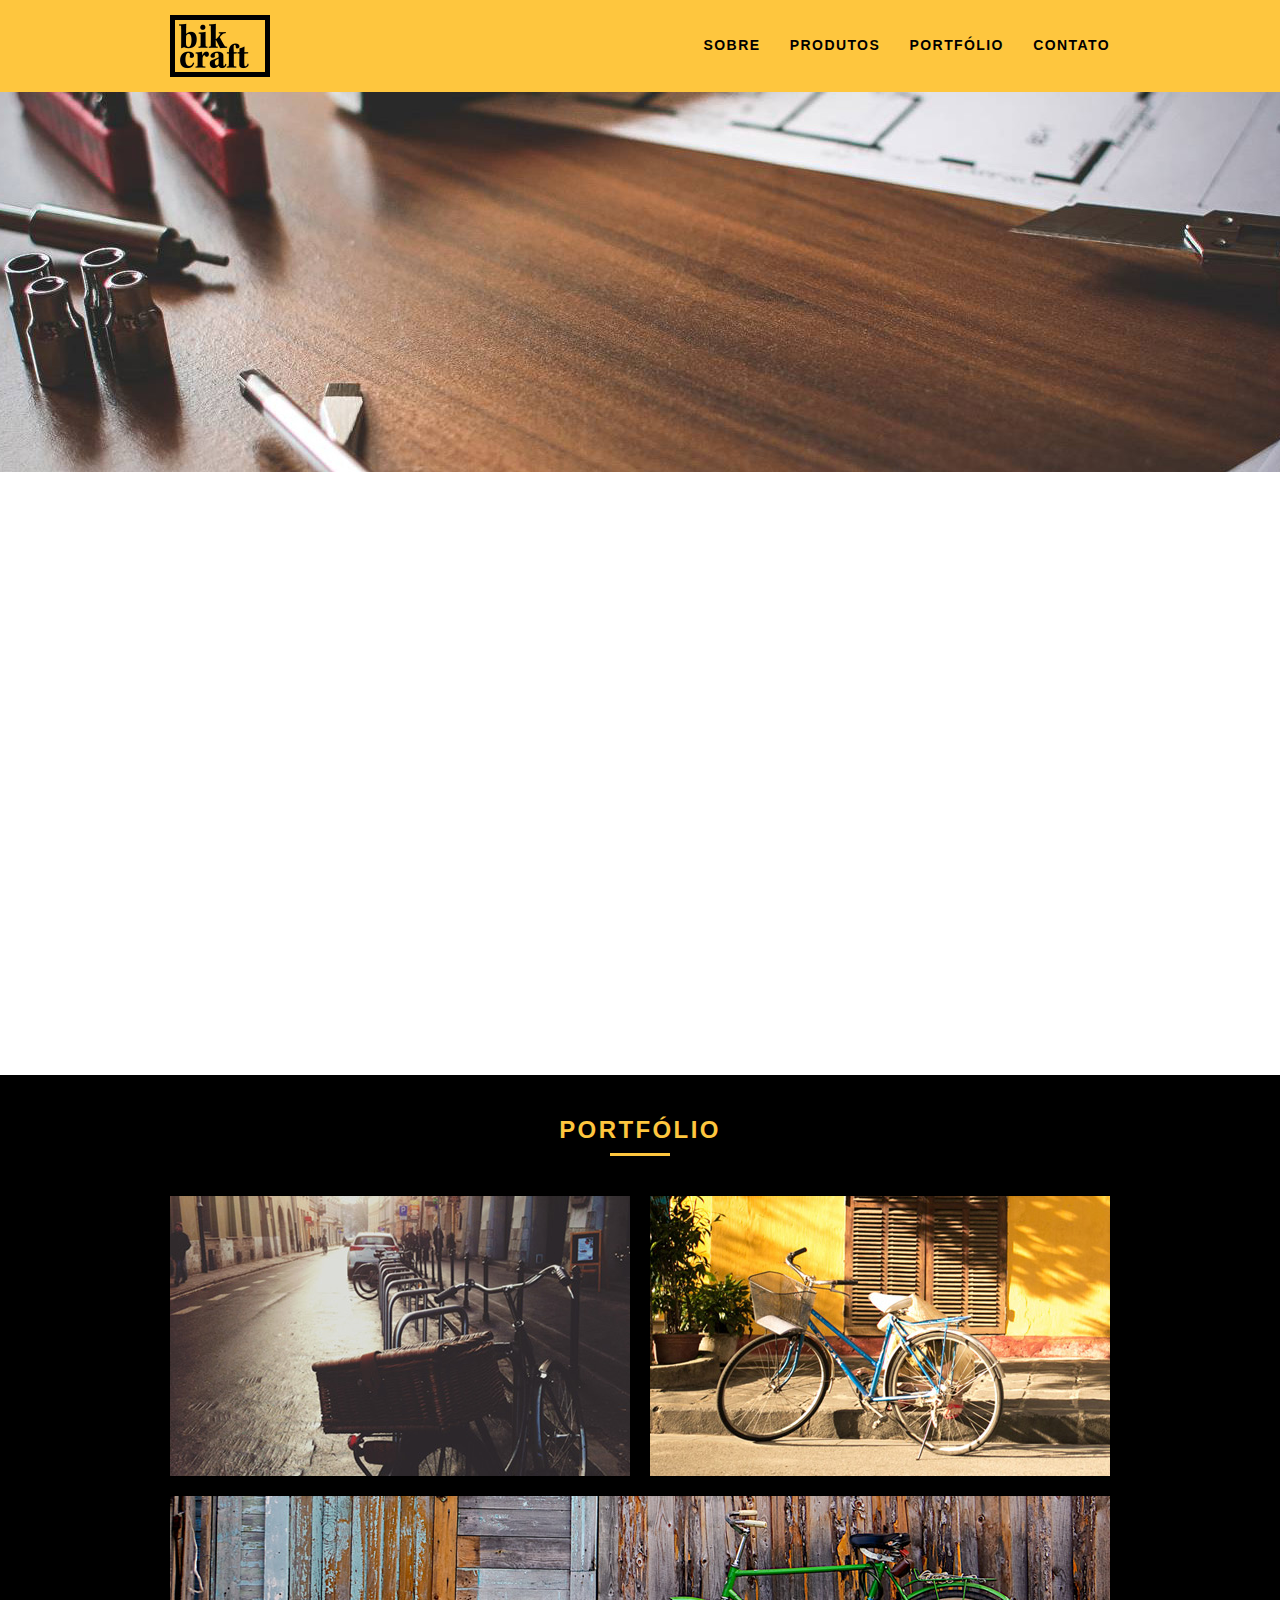
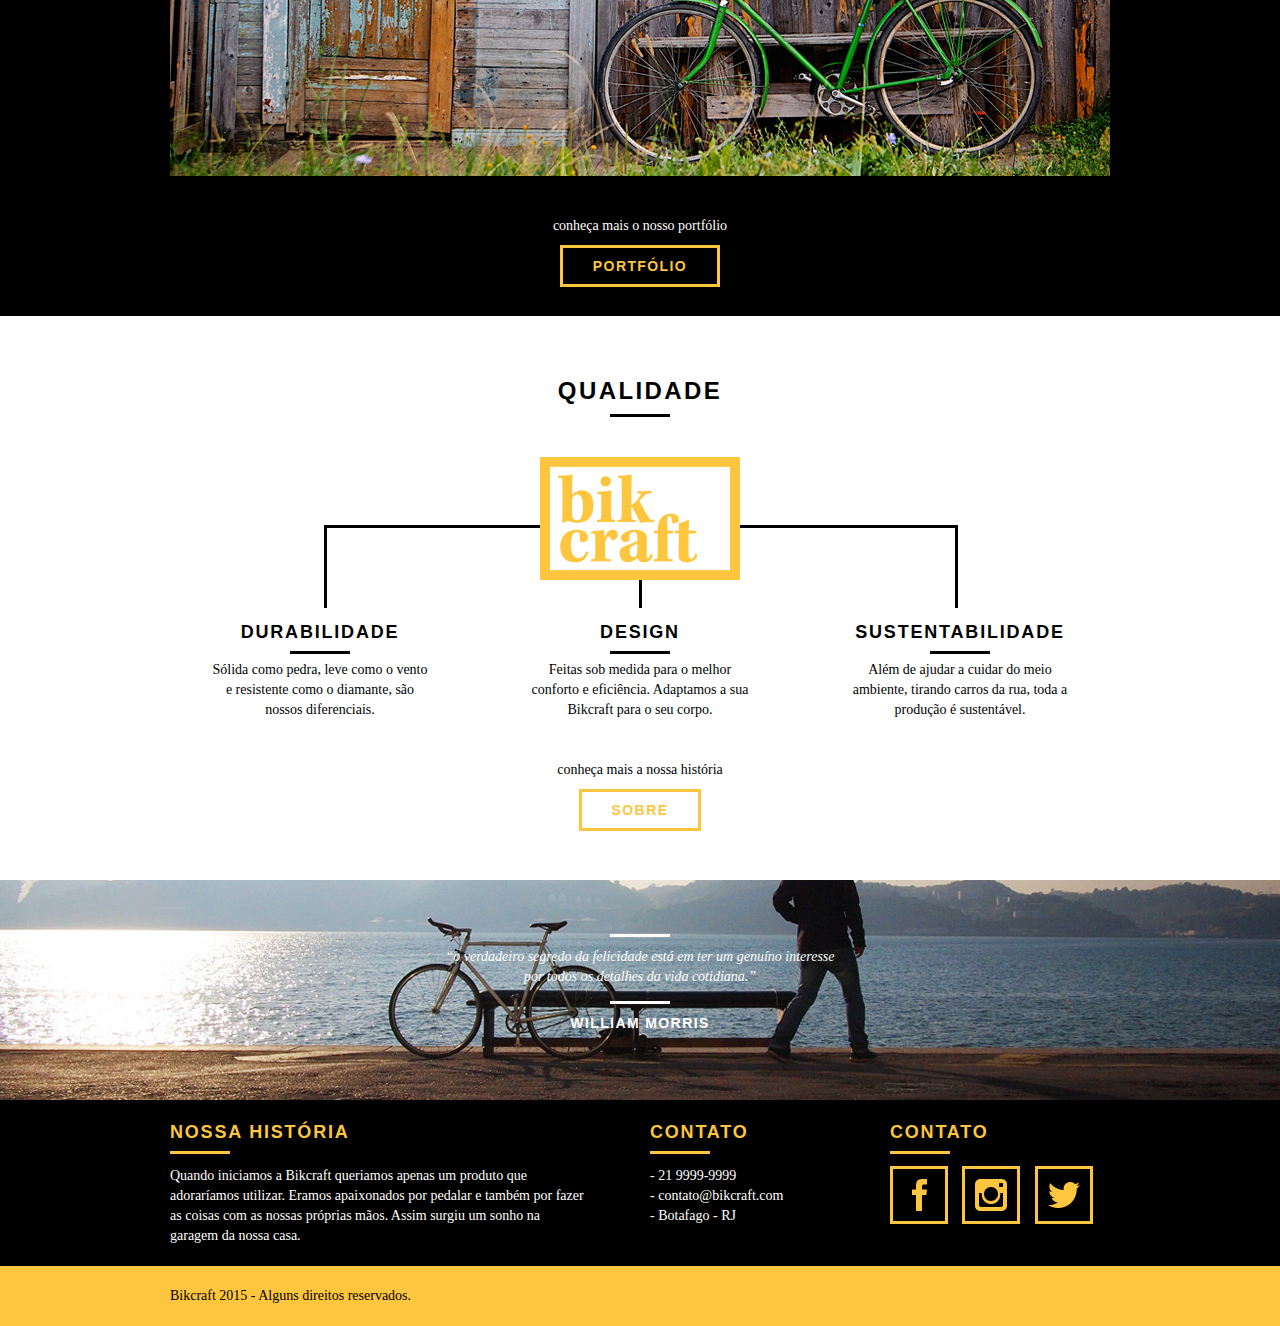
<file: web/index.html>
<!DOCTYPE html>
<html lang="pt-br">
	<head>
		<meta charset="utf-8">
		<title>Bikcraft - Bicicletas Personalizadas</title>
		<meta name="description" content="Compre a sua Bicicleta personalizada na Bikcraft. Possuímos modelos Passeio, Retrô e Esporte.">
		<meta name="viewport" content="width=device-width, initial-scale=1">
		<link rel="shortcut icon" href="img/favicon.png">


		<meta property="og:type" content="website">
		<meta property="og:title" content="Bikcraft - Bicicletas Personalizadas">
		<meta property="og:description" content="Compre a sua Bicicleta personalizada na Bikcraft. Possuímos modelos Passeio, Retrô e Esporte.">
		<meta property="og:url" content="http://bikcraft.com/">
		<meta property="og:image" content="http://bikcraft.com/img/og-image.png">


		<link rel="stylesheet" href="css/style.css">
		<script src="js/libs/modernizr.custom.45655.js"></script>
	</head>
	<body>

		<header class="header">
			<div class="container">
				<a href="index.html" class="grid-4">
					<img src="img/bikcraft.png" alt="Bikcraft">
				</a>
				<nav class="grid-12 header_menu">
					<ul>
						<li><a href="sobre.html">Sobre</a></li>
						<li><a href="produtos.html">Produtos</a></li>
						<li><a href="portfolio.html">Portfólio</a></li>
						<li><a href="contato.html">Contato</a></li>
					</ul>
				</nav>
			</div>
		</header>

		<section class="introducao">
			<div class="container">
				<h1>Bicicletas Feitas a Mão</h1>
				<blockquote class="quote-externo">
					<p>“não tenha nada em sua casa que você não considere útil ou acredita ser bonito”</p>
					<cite>WILLIAM MORRIS</cite>
				</blockquote>
				<a href="produtos.html" class="btn">Orçamento</a>
			</div>
		</section>
		
		<section class="produtos container animar">
			<h2 class="subtitulo">Produtos</h2>
			<ul class="produtos_lista">

				<li class="grid-1-3">
					<div class="produtos_icone">
						<img src="img/produtos/passeio.png" alt="Bikcraft Passeio">
					</div>
					<h3>Passeio</h3>
					<p>Muito melhor do que passear pela orla a vidros fechados.</p>
				</li>

				<li class="grid-1-3">
					<div class="produtos_icone">
						<img src="img/produtos/esporte.png" alt="Bikcraft Esporte">
					</div>
					<h3>Esporte</h3>
					<p>Mais rápida do que Forrest Gump, ninguém vai pegar você.</p>
				</li>

				<li class="grid-1-3">
					<div class="produtos_icone">
						<img src="img/produtos/retro.png" alt="Bikcraft Retrô">
					</div>
					<h3>Retrô</h3>
					<p>O passado volta para lembrarmos o que devemos fazer no futuro.</p>
				</li>

			</ul>

			<div class="call">
				<p>clique aqui e veja os detalhes dos produtos</p>
				<a href="produtos.html" class="btn btn-preto">Produtos</a>
			</div>

		</section>
		<!-- Fecha Produtos -->

		<section class="portfolio">
			<div class="container">
				<h2 class="subtitulo">Portfólio</h2>
				<div class="portfolio_lista">
					<div class="grid-8"><img src="img/portfolio/retro.jpg" alt="Bicicleta Retrô"></div>
					<div class="grid-8"><img src="img/portfolio/passeio.jpg" alt="Bicicleta Passeio"></div>
					<div class="grid-16"><img src="img/portfolio/esporte.jpg" alt="Bicicleta Esporte"></div>
				</div>
				<div class="call">
					<p>conheça mais o nosso portfólio</p>
					<a href="portfolio.html" class="btn">Portfólio</a>
				</div>
			</div>
		</section>

		<section class="qualidade container">
			<h2 class="subtitulo">Qualidade</h2>
			<img src="img/bikcraft-qualidade.png" alt="Bikcraft">
			<ul class="qualidade_lista">
				<li class="grid-1-3">
					<h3>Durabilidade</h3>
					<p>Sólida como pedra, leve como o vento e resistente como o diamante, são nossos diferenciais.</p>
				</li>
				<li class="grid-1-3">
					<h3>Design</h3>
					<p>Feitas sob medida para o melhor conforto e eficiência. Adaptamos a sua Bikcraft para o seu corpo.</p>
				</li>
				<li class="grid-1-3">
					<h3>Sustentabilidade</h3>
					<p>Além de ajudar a cuidar do meio ambiente, tirando carros da rua, toda a produção é sustentável.</p>
				</li>
			</ul>
			<div class="call">
				<p>conheça mais a nossa história</p>
				<a href="sobre.html" class="btn btn-preto">Sobre</a>
			</div>
		</section>

		<div class="quebra">
			<blockquote class="quote-externo container">
				<p>“o verdadeiro segredo da felicidade está em ter um genuíno interesse por todos os detalhes da vida cotidiana.”</p>
				<cite>WILLIAM MORRIS</cite>
			</blockquote>
		</div>

		<footer>
			<div class="footer">
				<div class="container">

					<div class="grid-8 footer_historia">
						<h3>Nossa História</h3>
						<p>Quando iniciamos a Bikcraft queriamos apenas um produto que adoraríamos utilizar. Eramos apaixonados por pedalar e também por fazer as coisas com as nossas próprias mãos. Assim surgiu um sonho na garagem da nossa casa.</p>
					</div>

					<div class="grid-4 footer_contato">
						<h3>Contato</h3>
						<ul>
							<li>- 21 9999-9999</li>
							<li>- contato@bikcraft.com</li>
							<li>- Botafago - RJ</li>
						</ul>
					</div>

					<div class="grid-4 footer_redes">
						<h3>Contato</h3>
						<ul>
							<li><a href="http://facebook.com" target="_blank"><img src="img/redes-sociais/facebook.png" alt="Rede social Facebook"></a></li>
							<li><a href="http://instagram.com" target="_blank" ><img src="img/redes-sociais/instagram.png" alt="rede social Instagram"></a></li>
							<li><a href="http://twitter.com" target="_blank"><img src="img/redes-sociais/twitter.png" alt="rede social twitter"></a></li>
						</ul>
					</div>

				</div>
			</div>

			<div class="copy">
				<div class="container">
					<p class="grid-16">Bikcraft 2015 - Alguns direitos reservados.</p>
				</div>
			</div>
		</footer>

	<!-- JavaScript -->
	<script src="js/libs/jquery-1.11.2.min.js"></script>
	<script src="js/plugins.js"></script>
	<script src="js/main.js"></script>
	<!-- JavaScript -->

	</body>
</html>
</file>
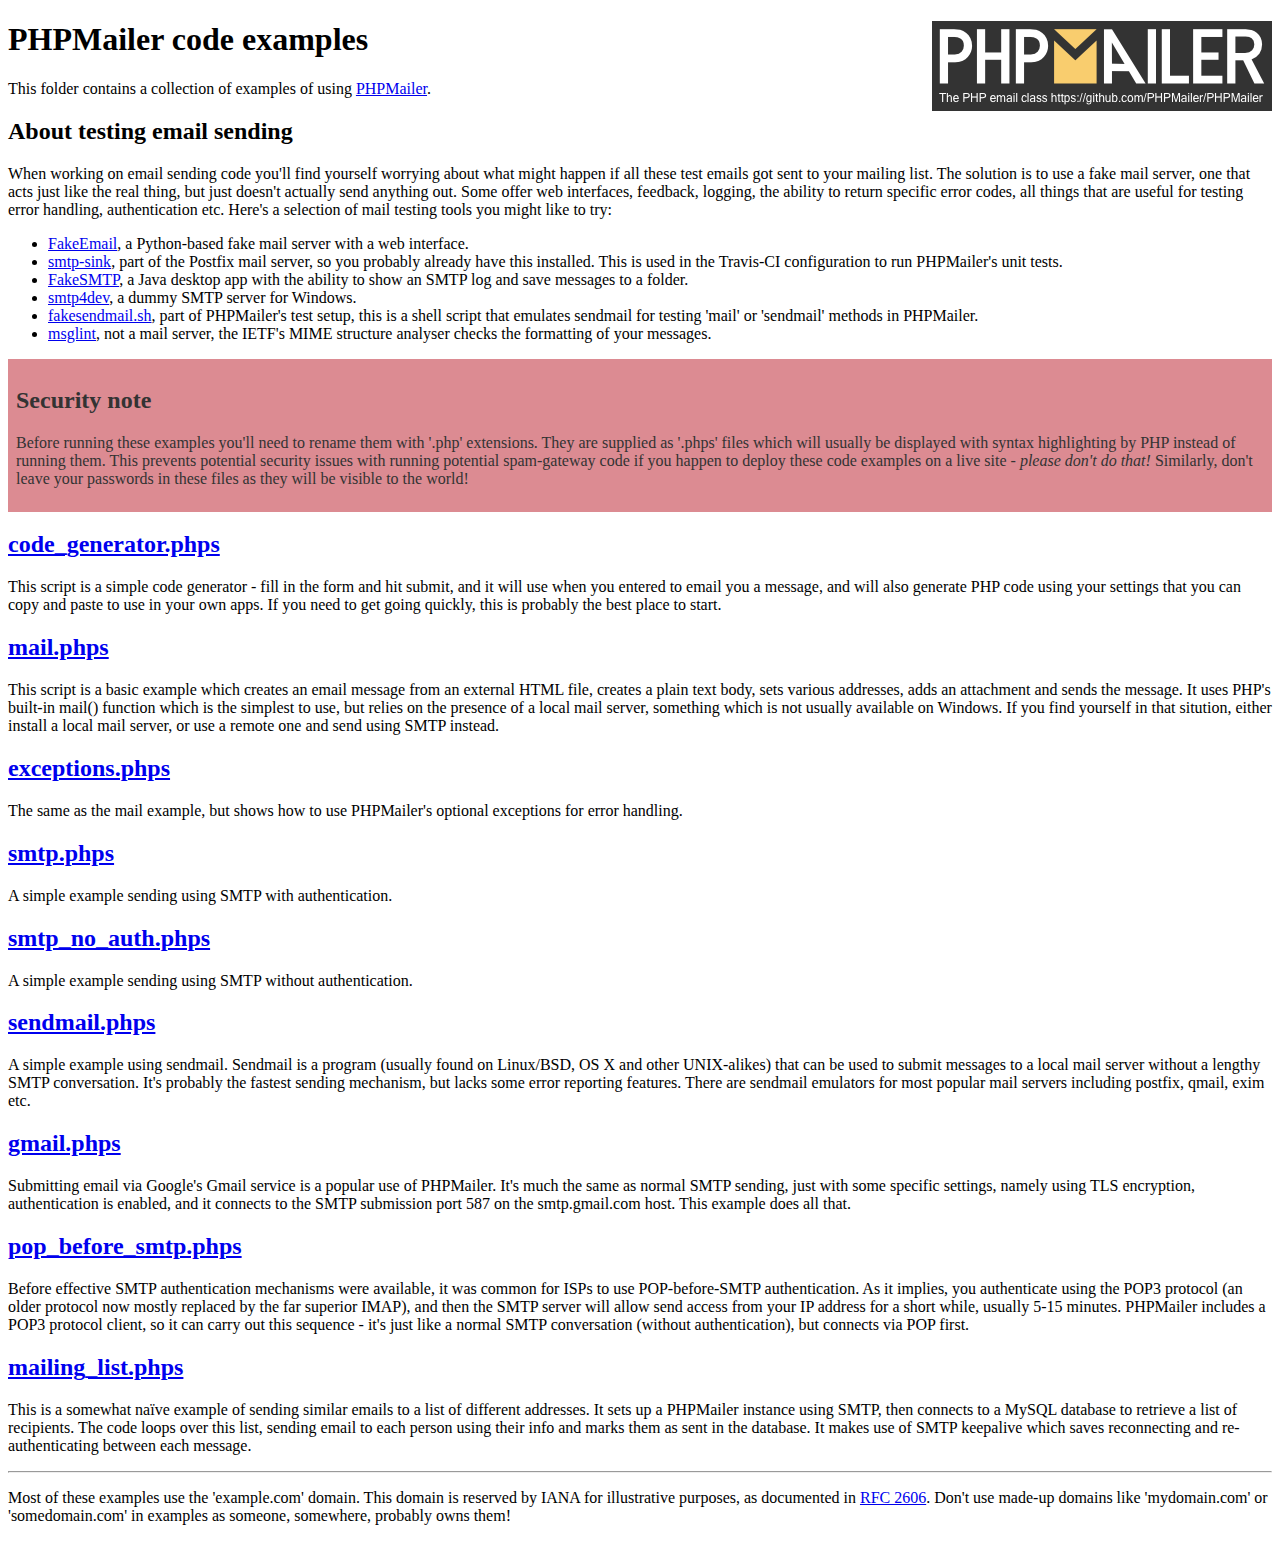
<file: web/PHPMailer/examples/index.html>
<!DOCTYPE html>
<html>
<head>
	<meta charset="UTF-8">
	<title>PHPMailer Examples</title>
</head>
<body>
<h1>PHPMailer code examples<a href="https://github.com/PHPMailer/PHPMailer"><img src="images/phpmailer.png" style="float:right; border:0;" alt="PHPMailer logo"></a></h1>
<p>This folder contains a collection of examples of using <a href="https://github.com/PHPMailer/PHPMailer">PHPMailer</a>.</p>
<h2>About testing email sending</h2>
<p>When working on email sending code you'll find yourself worrying about what might happen if all these test emails got sent to your mailing list. The solution is to use a fake mail server, one that acts just like the real thing, but just doesn't actually send anything out. Some offer web interfaces, feedback, logging, the ability to return specific error codes, all things that are useful for testing error handling, authentication etc. Here's a selection of mail testing tools you might like to try:</p>
<ul>
  <li><a href="https://github.com/isotoma/FakeEmail">FakeEmail</a>, a Python-based fake mail server with a web interface.</li>
  <li><a href="http://www.postfix.org/smtp-sink.1.html">smtp-sink</a>, part of the Postfix mail server, so you probably already have this installed. This is used in the Travis-CI configuration to run PHPMailer's unit tests.</li>
  <li><a href="https://github.com/Nilhcem/FakeSMTP">FakeSMTP</a>, a Java desktop app with the ability to show an SMTP log and save messages to a folder.</li>
  <li><a href="http://smtp4dev.codeplex.com">smtp4dev</a>, a dummy SMTP server for Windows.</li>
  <li><a href="https://github.com/PHPMailer/PHPMailer/blob/master/test/fakesendmail.sh">fakesendmail.sh</a>, part of PHPMailer's test setup, this is a shell script that emulates sendmail for testing 'mail' or 'sendmail' methods in PHPMailer.</li>
  <li><a href="http://tools.ietf.org/tools/msglint/">msglint</a>, not a mail server, the IETF's MIME structure analyser checks the formatting of your messages.</li>
</ul>
<div style="padding: 8px; color: #333333; background-color: #dc8b92">
<h2>Security note</h2>
<p>Before running these examples you'll need to rename them with '.php' extensions. They are supplied as '.phps' files which will usually be displayed with syntax highlighting by PHP instead of running them. This prevents potential security issues with running potential spam-gateway code if you happen to deploy these code examples on a live site - <em>please don't do that!</em> Similarly, don't leave your passwords in these files as they will be visible to the world!</p>
</div>
<h2><a href="code_generator.phps">code_generator.phps</a></h2>
<p>This script is a simple code generator - fill in the form and hit submit, and it will use when you entered to email you a message, and will also generate PHP code using your settings that you can copy and paste to use in your own apps. If you need to get going quickly, this is probably the best place to start.</p>
<h2><a href="mail.phps">mail.phps</a></h2>
<p>This script is a basic example which creates an email message from an external HTML file, creates a plain text body, sets various addresses, adds an attachment and sends the message. It uses PHP's built-in mail() function which is the simplest to use, but relies on the presence of a local mail server, something which is not usually available on Windows. If you find yourself in that sitution, either install a local mail server, or use a remote one and send using SMTP instead.</p>
<h2><a href="exceptions.phps">exceptions.phps</a></h2>
<p>The same as the mail example, but shows how to use PHPMailer's optional exceptions for error handling.</p>
<h2><a href="smtp.phps">smtp.phps</a></h2>
<p>A simple example sending using SMTP with authentication.</p>
<h2><a href="smtp_no_auth.phps">smtp_no_auth.phps</a></h2>
<p>A simple example sending using SMTP without authentication.</p>
<h2><a href="sendmail.phps">sendmail.phps</a></h2>
<p>A simple example using sendmail. Sendmail is a program (usually found on Linux/BSD, OS X and other UNIX-alikes) that can be used to submit messages to a local mail server without a lengthy SMTP conversation. It's probably the fastest sending mechanism, but lacks some error reporting features. There are sendmail emulators for most popular mail servers including postfix, qmail, exim etc.</p>
<h2><a href="gmail.phps">gmail.phps</a></h2>
<p>Submitting email via Google's Gmail service is a popular use of PHPMailer. It's much the same as normal SMTP sending, just with some specific settings, namely using TLS encryption, authentication is enabled, and it connects to the SMTP submission port 587 on the smtp.gmail.com host. This example does all that.</p>
<h2><a href="pop_before_smtp.phps">pop_before_smtp.phps</a></h2>
<p>Before effective SMTP authentication mechanisms were available, it was common for ISPs to use POP-before-SMTP authentication. As it implies, you authenticate using the POP3 protocol (an older protocol now mostly replaced by the far superior IMAP), and then the SMTP server will allow send access from your IP address for a short while, usually 5-15 minutes. PHPMailer includes a POP3 protocol client, so it can carry out this sequence - it's just like a normal SMTP conversation (without authentication), but connects via POP first.</p>
<h2><a href="mailing_list.phps">mailing_list.phps</a></h2>
<p>This is a somewhat naïve example of sending similar emails to a list of different addresses. It sets up a PHPMailer instance using SMTP, then connects to a MySQL database to retrieve a list of recipients. The code loops over this list, sending email to each person using their info and marks them as sent in the database. It makes use of SMTP keepalive which saves reconnecting and re-authenticating between each message.</p>
<hr>
<p>Most of these examples use the 'example.com' domain. This domain is reserved by IANA for illustrative purposes, as documented in <a href="http://tools.ietf.org/html/rfc2606">RFC 2606</a>. Don't use made-up domains like 'mydomain.com' or 'somedomain.com' in examples as someone, somewhere, probably owns them!</p>
</body>
</html>
</file>
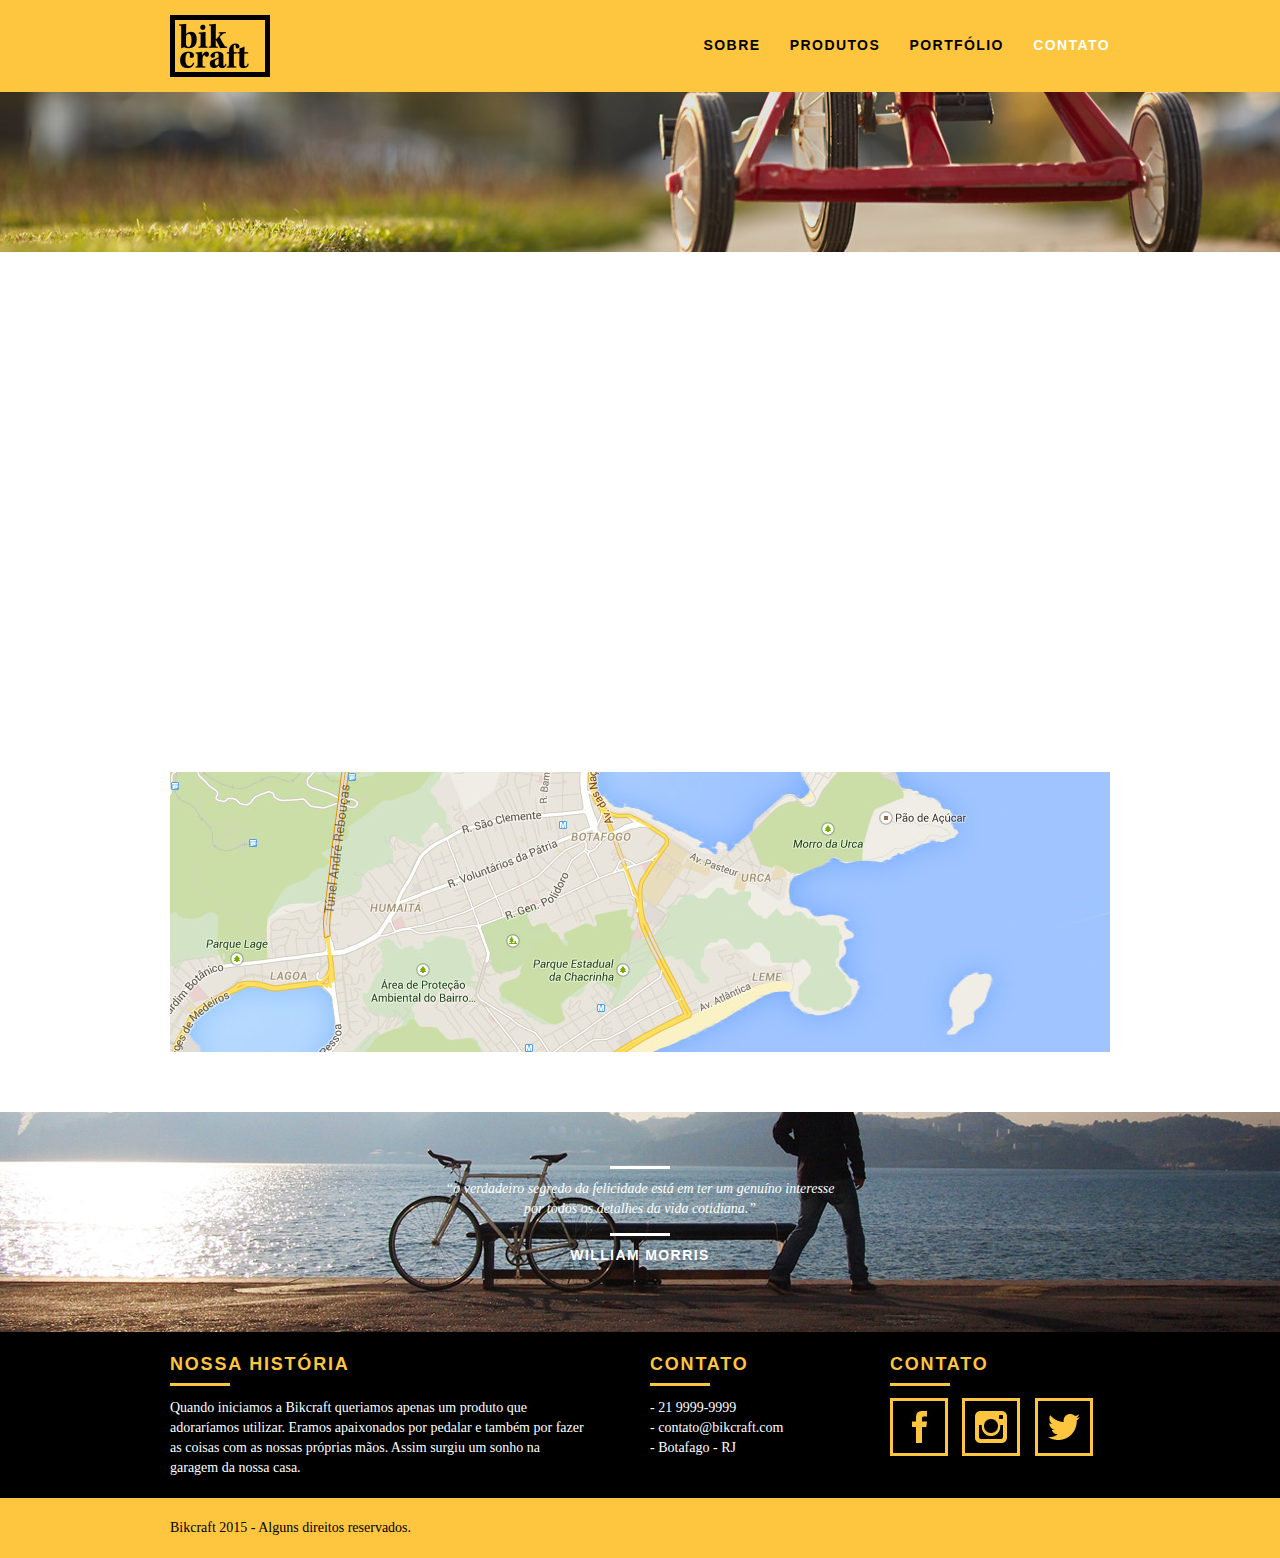
<file: web/contato.html>
<!DOCTYPE html>
<html lang="pt-br">
	<head>
		<meta charset="utf-8">
		<title>Bikcraft - Contato</title>
		<meta name="description" content="Compre a sua Bicicleta personalizada na Bikcraft. Possuímos modelos Passeio, Retrô e Esporte.">
		<meta name="viewport" content="width=device-width, initial-scale=1">
		<link rel="shortcut icon" href="favicon.ico">


		<meta property="og:type" content="website">
		<meta property="og:title" content="Bikcraft - Bicicletas Personalizadas">
		<meta property="og:description" content="Compre a sua Bicicleta personalizada na Bikcraft. Possuímos modelos Passeio, Retrô e Esporte.">
		<meta property="og:url" content="http://bikcraft.com/">
		<meta property="og:image" content="http://bikcraft.com/img/og-image.png">
		<link rel="stylesheet" href="css/style.css">
		<script src="js/libs/modernizr.custom.45655.js"></script>
	</head>
	<body>

		<header class="header">
			<div class="container">
				<a href="index.html" class="grid-4">
					<img src="img/bikcraft.png" alt="Bikcraft">
				</a>
				<nav class="grid-12 header_menu">
					<ul>
						<li><a href="sobre.html">Sobre</a></li>
						<li><a href="produtos.html">Produtos</a></li>
						<li><a href="portfolio.html">Portfólio</a></li>
						<li><a href="contato.html" class="menu_ativo">Contato</a></li>
					</ul>
				</nav>
			</div>
		</header>

		<section class="introducao-interna interna_contato">
			<div class="container">
				<h1>Contato</h1>
				<p>tire suas dúvidas com a gente</p>
			</div>
		</section>

		<section class="contato container animar-interno">
			<form action="enviar.php" method="post" name="form" class="formphp contato_form grid-8">
				<label for="nome">Nome</label>
				<input id="nome" name="nome" type="text">
				<label for="email">E-mail</label>
				<input id="email" name="email" type="text">
				<label for="telefone">Telefone</label>
				<input id="telefone" name="telefone" type="text">

				<label class="nao-aparece">Se você não é um robô, deixe em branco.</label>
				<input type="text" class="nao-aparece" name="leaveblank">
				<label class="nao-aparece">Se você não é um robô, não mude este campo.</label>
				<input type="text" class="nao-aparece" name="dontchange" value="http://" >

				<label for="mensagem">Mensagem</label>
				<textarea name="mensagem" id="mensagem"></textarea>

				<button id="enviar" name="enviar" type="submit" class="btn btn-preto">Enviar</button>
			</form>

			<div class="contato_dados grid-8">
				<h3>Dados</h3>
				<span>+55 21 9999-9999</span>
				<span>orcamento@bikcraft.com</span>
				<span>Rua Ali Perto - Botafogo</span>
				<span>Rio de Janeiro - RJ - Brasil</span>
				<h3>Redes Sociais</h3>
				<ul>
					<li><a href="http://facebook.com" target="_blank"><img src="img/redes-sociais/facebook.png" alt="Rede social Facebook"></a></li>
					<li><a href="http://instagram.com" target="_blank" ><img src="img/redes-sociais/instagram.png" alt="rede social Instagram"></a></li>
					<li><a href="http://twitter.com" target="_blank"><img src="img/redes-sociais/twitter.png" alt="rede social twitter"></a></li>
				</ul>
			</div>
		</section>

		<section class="container contato_mapa">
			<a href="http://google.com" target="_blank" class="grid-16"><img src="img/endereco-bikcraft.jpg" alt="Endereço da Bikcraft"></a>
		</section>

		<div class="quebra">
			<blockquote class="quote-externo container">
				<p>“o verdadeiro segredo da felicidade está em ter um genuíno interesse por todos os detalhes da vida cotidiana.”</p>
				<cite>WILLIAM MORRIS</cite>
			</blockquote>
		</div>

		<footer>
			<div class="footer">
				<div class="container">

					<div class="grid-8 footer_historia">
						<h3>Nossa História</h3>
						<p>Quando iniciamos a Bikcraft queriamos apenas um produto que adoraríamos utilizar. Eramos apaixonados por pedalar e também por fazer as coisas com as nossas próprias mãos. Assim surgiu um sonho na garagem da nossa casa.</p>
					</div>

					<div class="grid-4 footer_contato">
						<h3>Contato</h3>
						<ul>
							<li>- 21 9999-9999</li>
							<li>- contato@bikcraft.com</li>
							<li>- Botafago - RJ</li>
						</ul>
					</div>

					<div class="grid-4 footer_redes">
						<h3>Contato</h3>
						<ul>
							<li><a href="http://facebook.com" target="_blank"><img src="img/redes-sociais/facebook.png" alt="Rede social Facebook"></a></li>
							<li><a href="http://instagram.com" target="_blank" ><img src="img/redes-sociais/instagram.png" alt="rede social Instagram"></a></li>
							<li><a href="http://twitter.com" target="_blank"><img src="img/redes-sociais/twitter.png" alt="rede social twitter"></a></li>
						</ul>
					</div>

				</div>
			</div>

			<div class="copy">
				<div class="container">
					<p class="grid-16">Bikcraft 2015 - Alguns direitos reservados.</p>
				</div>
			</div>
		</footer>

	<!-- JavaScript -->
	<script src="js/libs/jquery-1.11.2.min.js"></script>
	<script src="js/plugins.js"></script>
	<script src="js/main.js"></script>
	<!-- JavaScript -->

	</body>
</html>
</file>
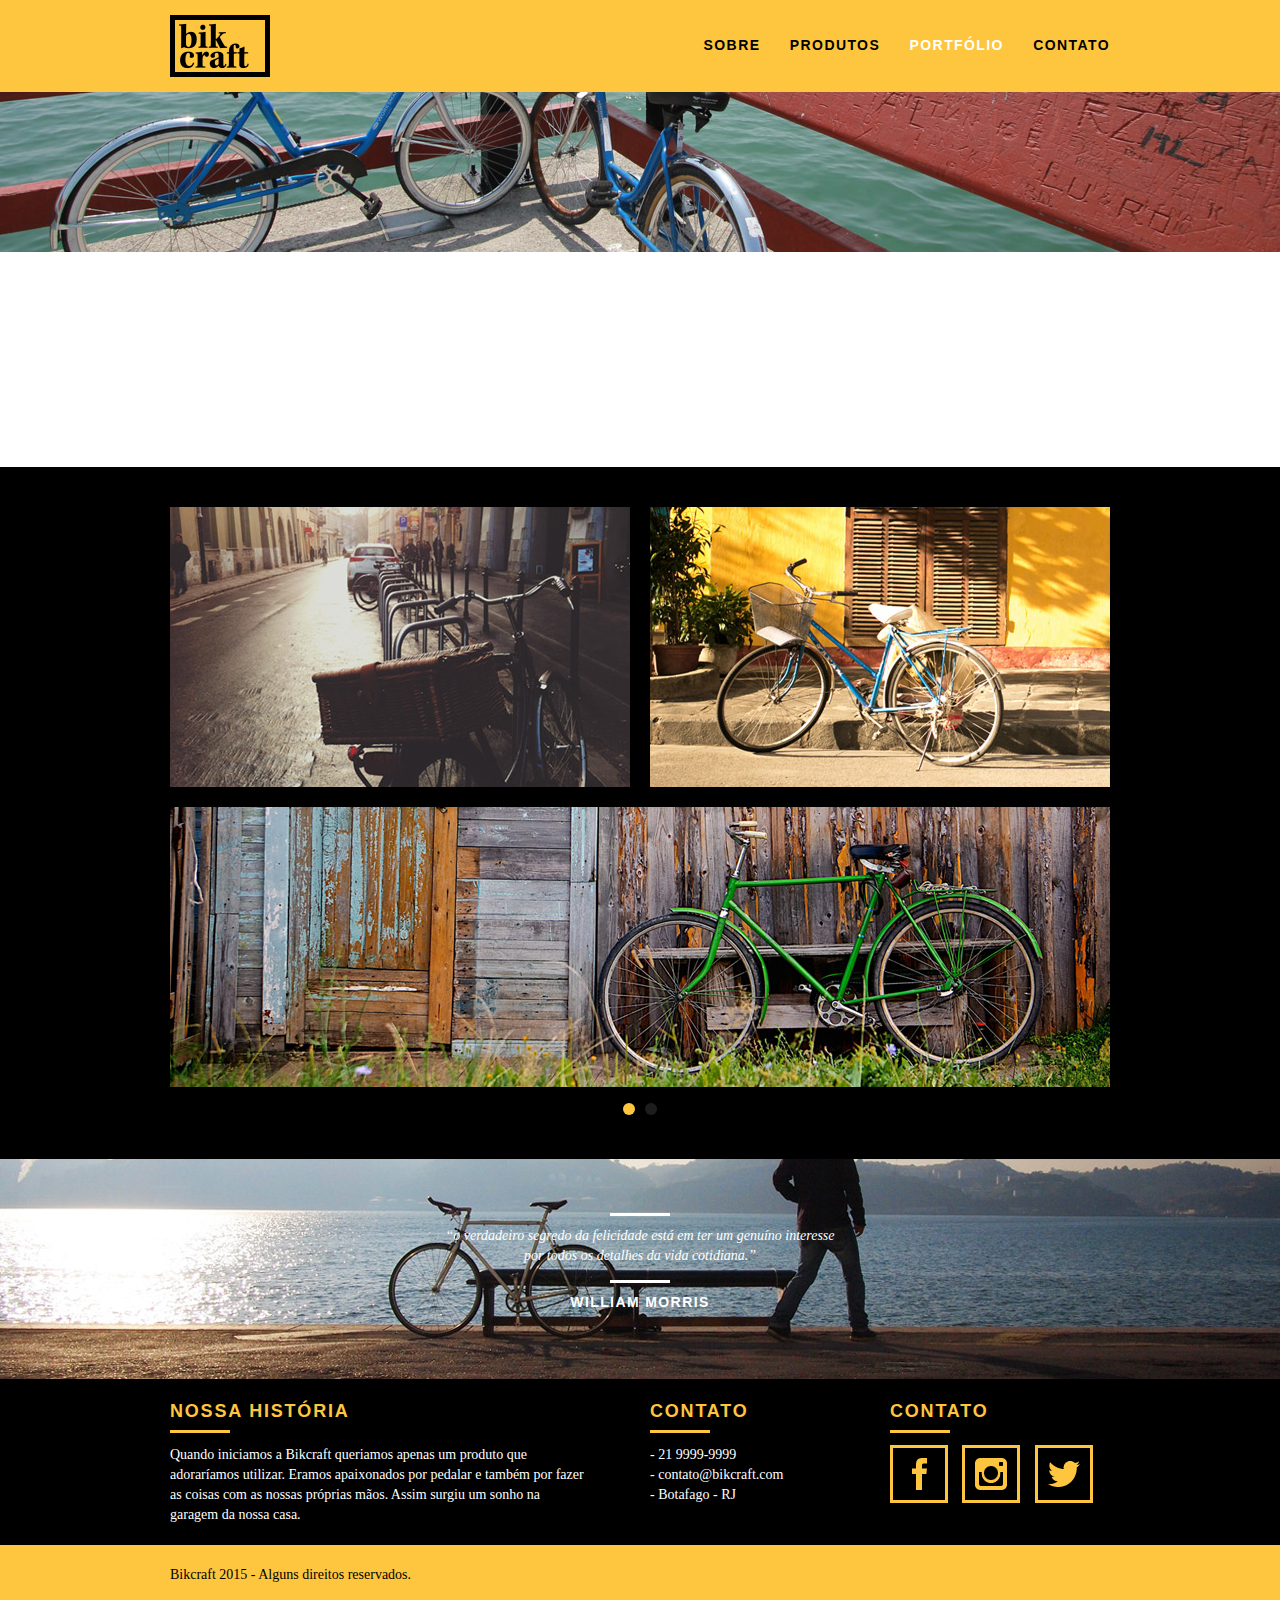
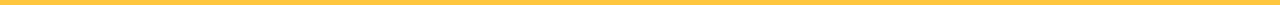
<file: web/portfolio.html>
<!DOCTYPE html>
<html lang="pt-br">
	<head>
		<meta charset="utf-8">
		<title>Bikcraft - Portfólio</title>
		<meta name="description" content="Compre a sua Bicicleta personalizada na Bikcraft. Possuímos modelos Passeio, Retrô e Esporte.">
		<meta name="viewport" content="width=device-width, initial-scale=1">
		<link rel="shortcut icon" href="favicon.ico">


		<meta property="og:type" content="website">
		<meta property="og:title" content="Bikcraft - Bicicletas Personalizadas">
		<meta property="og:description" content="Compre a sua Bicicleta personalizada na Bikcraft. Possuímos modelos Passeio, Retrô e Esporte.">
		<meta property="og:url" content="http://bikcraft.com/">
		<meta property="og:image" content="http://bikcraft.com/img/og-image.png">
		<link rel="stylesheet" href="css/style.css">
		<script src="js/libs/modernizr.custom.45655.js"></script>
	</head>
	<body>

		<header class="header">
			<div class="container">
				<a href="index.html" class="grid-4">
					<img src="img/bikcraft.png" alt="Bikcraft">
				</a>
				<nav class="grid-12 header_menu">
					<ul>
						<li><a href="sobre.html">Sobre</a></li>
						<li><a href="produtos.html">Produtos</a></li>
						<li><a href="portfolio.html" class="menu_ativo">Portfólio</a></li>
						<li><a href="contato.html">Contato</a></li>
					</ul>
				</nav>
			</div>
		</header>

		<section class="introducao-interna interna_portfolio">
			<div class="container">
				<h1>Portfólio</h1>
				<p>conheça os projetos que amamos mostrar</p>
			</div>
		</section>

		<section class="container animar-interno">
			<ul class="rslides">
				<li>
					<blockquote class="quote_clientes">
						<p>“Pedalar sempre foi a minha paixão, o que o pessoal da Bikcraft fez foi intensificar o meu amor por esta atividade. Recomendo à todos que amo.”</p>
						<cite>Barbara Moss</cite>
					</blockquote>
				</li>

				<li>
					<blockquote class="quote_clientes">
						<p>“Nada melhor do que dar um rolê com a minha Bikcraft na orla. Essa é a minha companheira mais fiel, nunca me traiu e está sempre a minha disposição.”</p>
						<cite>Jhony Rato</cite>
					</blockquote>
				</li>

				<li>
					<blockquote class="quote_clientes">
						<p>“Aqueles que ainda não possuem uma Bikcraft, não sabem o que estão perdendo. A precisão é absurda e a velocidade transcendental. Nunca vida nada igual.”</p>
						<cite>Bernardo</cite>
					</blockquote>
				</li>
			</ul>
		</section>

		<section class="portfolio">
			<div class="container">
				<ul class="portfolio_lista rslides_portfolio">

					<li>
						<div class="grid-8"><img src="img/portfolio/retro.jpg" alt="Bicicleta Retrô"></div>
						<div class="grid-8"><img src="img/portfolio/passeio.jpg" alt="Bicicleta Passeio"></div>
						<div class="grid-16"><img src="img/portfolio/esporte.jpg" alt="Bicicleta Esporte"></div>
					</li>

					<li>
						<div class="grid-8"><img src="img/portfolio/passeio.jpg" alt="Bicicleta Passeio"></div>
						<div class="grid-8"><img src="img/portfolio/retro.jpg" alt="Bicicleta Retrô"></div>
						<div class="grid-16"><img src="img/portfolio/esporte.jpg" alt="Bicicleta Esporte"></div>
					</li>

				</ul>
			</div>
		</section>

		<div class="quebra">
			<blockquote class="quote-externo container">
				<p>“o verdadeiro segredo da felicidade está em ter um genuíno interesse por todos os detalhes da vida cotidiana.”</p>
				<cite>WILLIAM MORRIS</cite>
			</blockquote>
		</div>

		<footer>
			<div class="footer">
				<div class="container">

					<div class="grid-8 footer_historia">
						<h3>Nossa História</h3>
						<p>Quando iniciamos a Bikcraft queriamos apenas um produto que adoraríamos utilizar. Eramos apaixonados por pedalar e também por fazer as coisas com as nossas próprias mãos. Assim surgiu um sonho na garagem da nossa casa.</p>
					</div>

					<div class="grid-4 footer_contato">
						<h3>Contato</h3>
						<ul>
							<li>- 21 9999-9999</li>
							<li>- contato@bikcraft.com</li>
							<li>- Botafago - RJ</li>
						</ul>
					</div>

					<div class="grid-4 footer_redes">
						<h3>Contato</h3>
						<ul>
							<li><a href="http://facebook.com" target="_blank"><img src="img/redes-sociais/facebook.png" alt="Rede social Facebook"></a></li>
							<li><a href="http://instagram.com" target="_blank" ><img src="img/redes-sociais/instagram.png" alt="rede social Instagram"></a></li>
							<li><a href="http://twitter.com" target="_blank"><img src="img/redes-sociais/twitter.png" alt="rede social twitter"></a></li>
						</ul>
					</div>

				</div>
			</div>

			<div class="copy">
				<div class="container">
					<p class="grid-16">Bikcraft 2015 - Alguns direitos reservados.</p>
				</div>
			</div>
		</footer>

	<!-- JavaScript -->
	<script src="js/libs/jquery-1.11.2.min.js"></script>
	<script src="js/plugins.js"></script>
	<script src="js/main.js"></script>
	<!-- JavaScript -->

	</body>
</html>
</file>
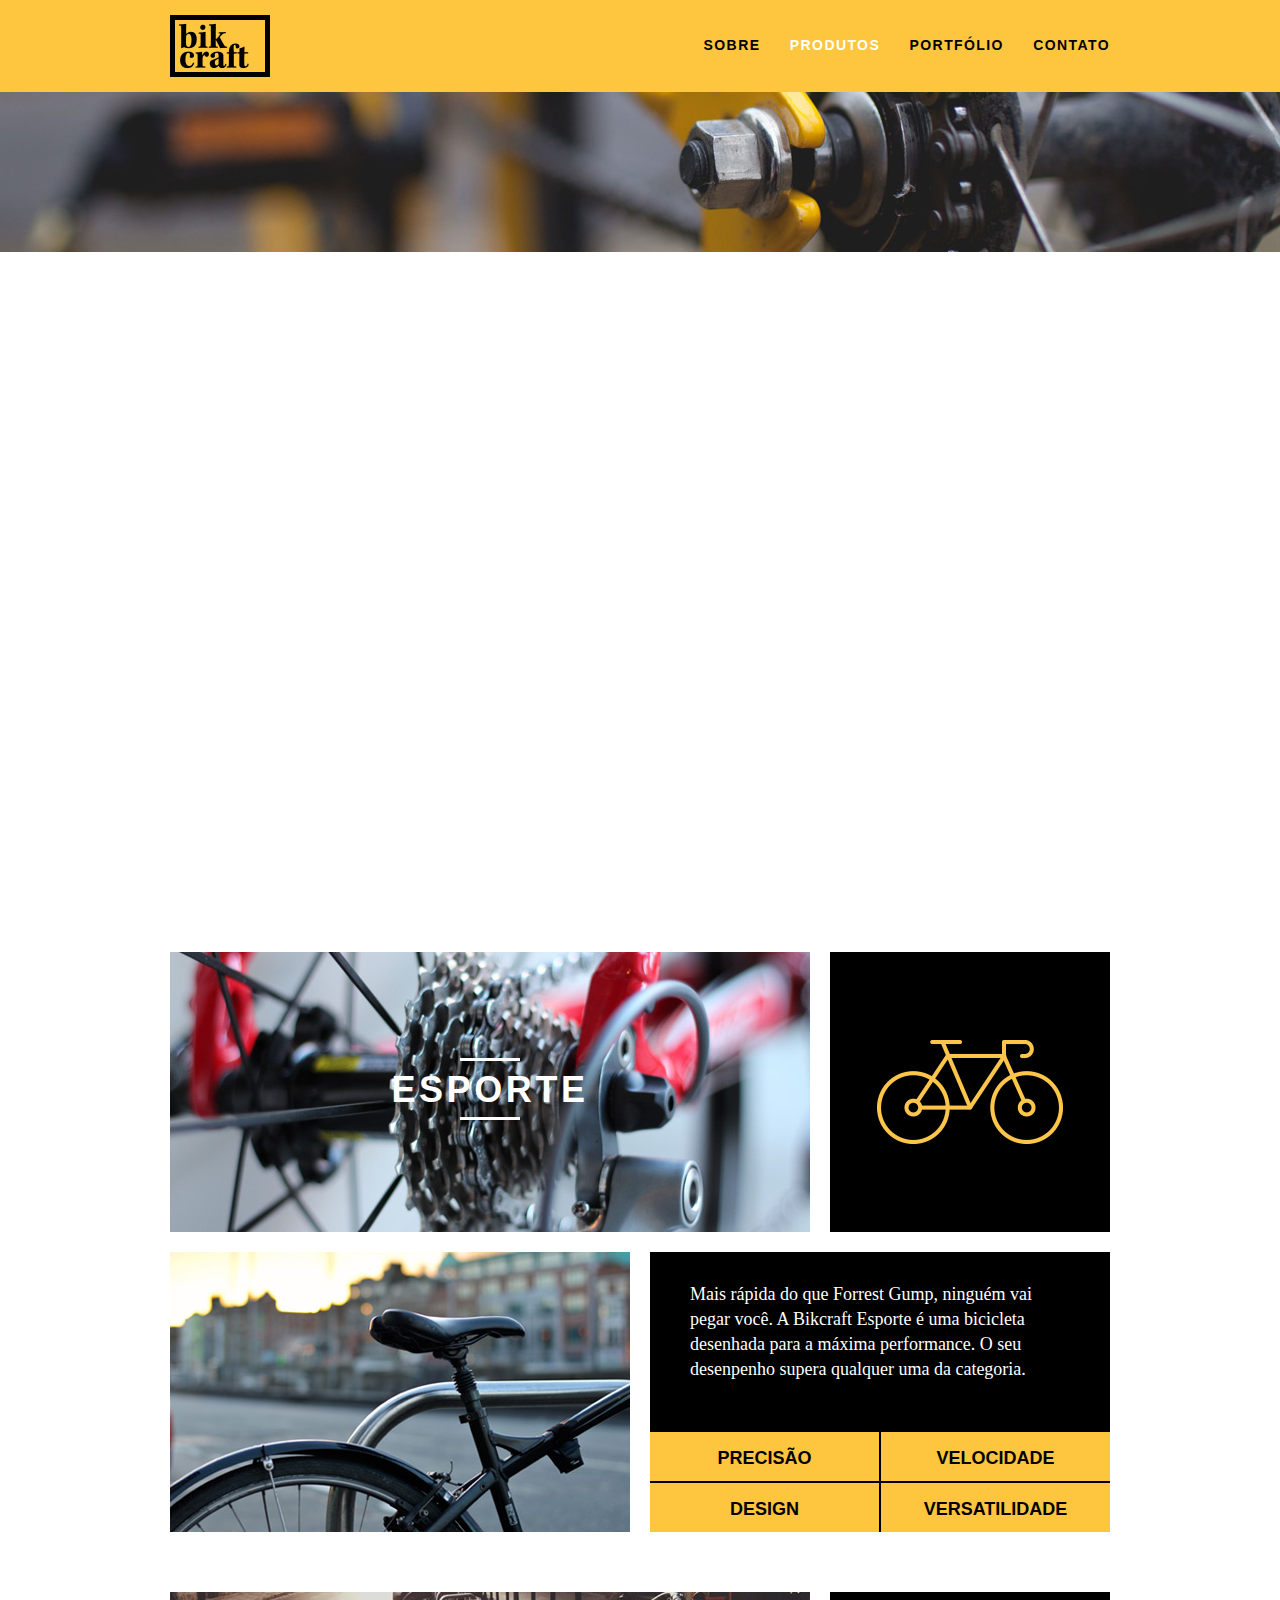
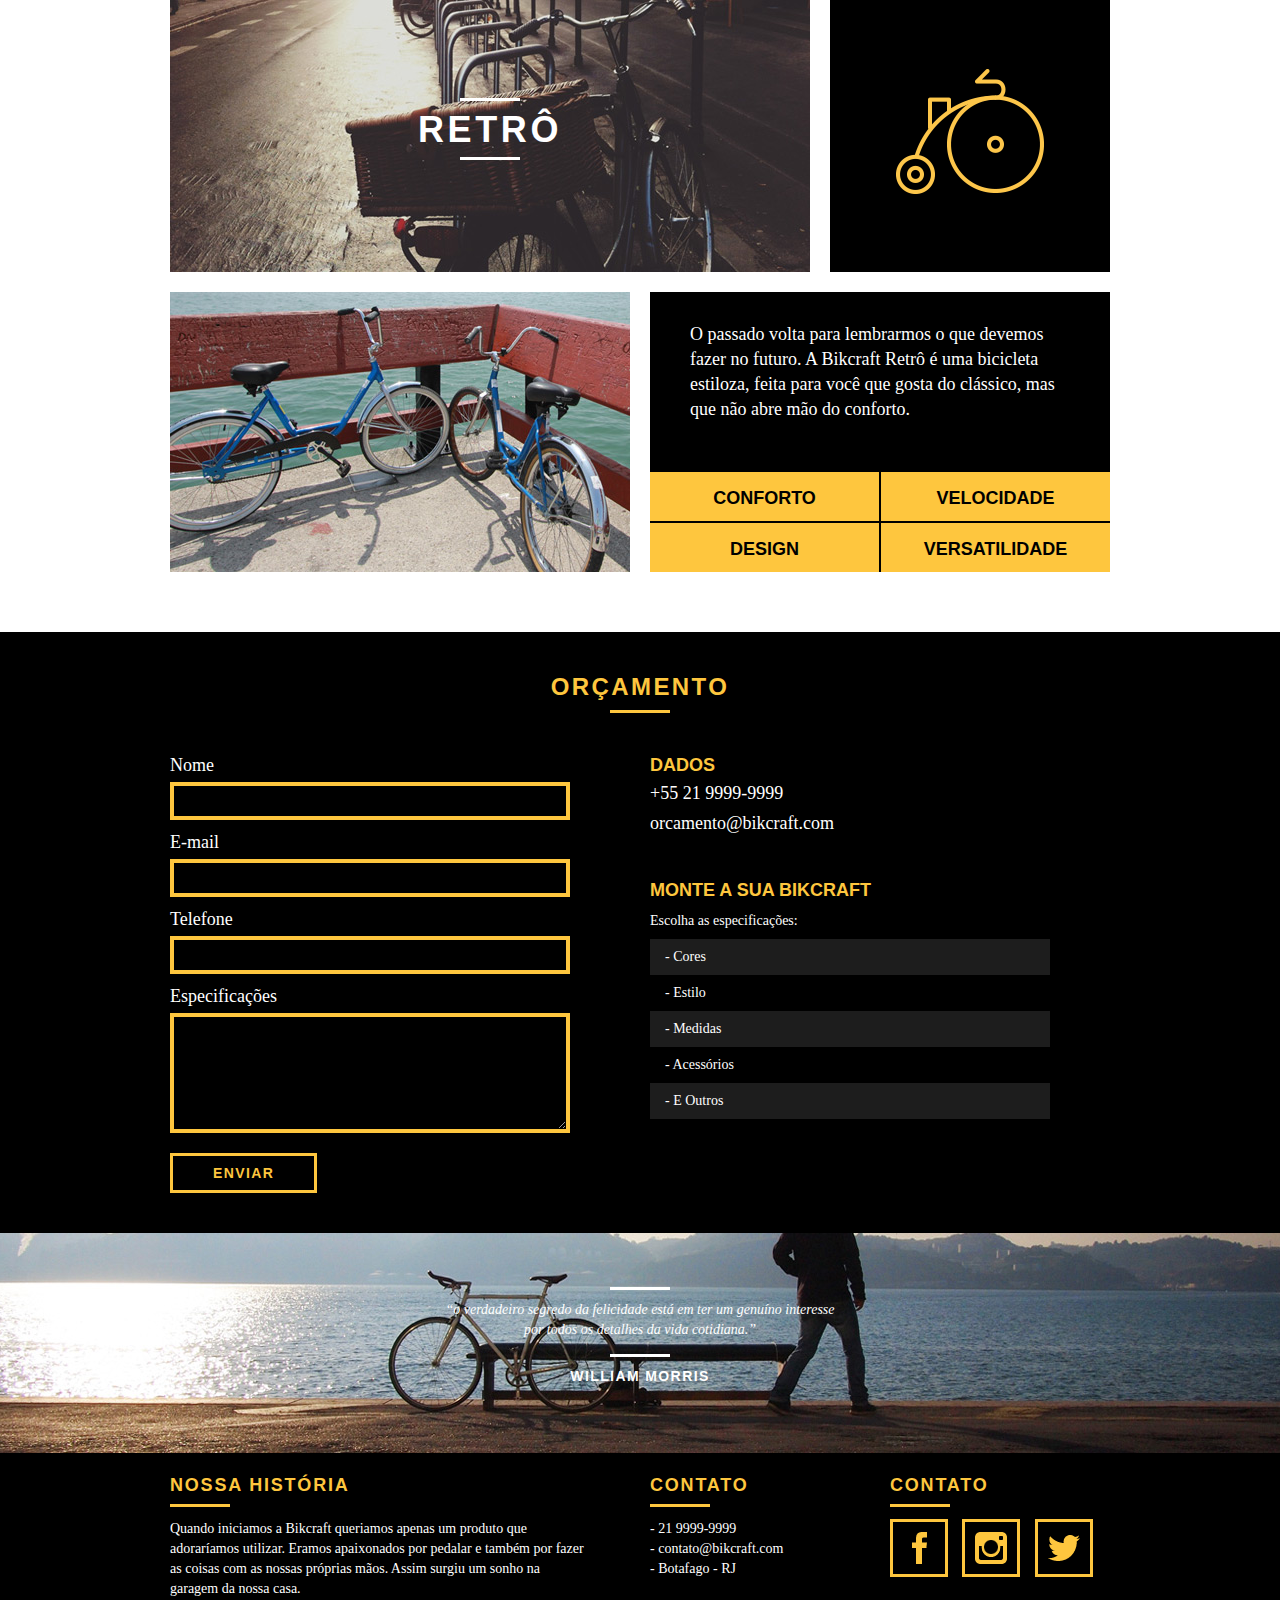
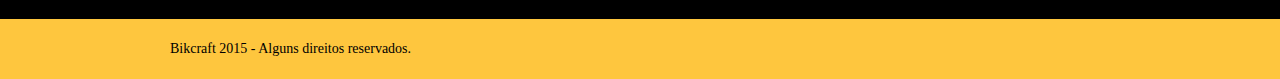
<file: web/produtos.html>
<!DOCTYPE html>
<html lang="pt-br">
	<head>
		<meta charset="utf-8">
		<title>Bikcraft - Produtos</title>
		<meta name="description" content="Compre a sua Bicicleta personalizada na Bikcraft. Possuímos modelos Passeio, Retrô e Esporte.">
		<meta name="viewport" content="width=device-width, initial-scale=1">
		<link rel="shortcut icon" href="favicon.ico">


		<meta property="og:type" content="website">
		<meta property="og:title" content="Bikcraft - Bicicletas Personalizadas">
		<meta property="og:description" content="Compre a sua Bicicleta personalizada na Bikcraft. Possuímos modelos Passeio, Retrô e Esporte.">
		<meta property="og:url" content="http://bikcraft.com/">
		<meta property="og:image" content="http://bikcraft.com/img/og-image.png">
		<link rel="stylesheet" href="css/style.css">
		<script src="js/libs/modernizr.custom.45655.js"></script>
	</head>
	<body>

		<header class="header">
			<div class="container">
				<a href="index.html" class="grid-4">
					<img src="img/bikcraft.png" alt="Bikcraft">
				</a>
				<nav class="grid-12 header_menu">
					<ul>
						<li><a href="sobre.html">Sobre</a></li>
						<li><a href="produtos.html" class="menu_ativo">Produtos</a></li>
						<li><a href="portfolio.html">Portfólio</a></li>
						<li><a href="contato.html">Contato</a></li>
					</ul>
				</nav>
			</div>
		</header>

		<section class="introducao-interna interna_produtos">
			<div class="container">
				<h1>Produtos</h1>
				<p>conheça todos os nossos produtos</p>
			</div>
		</section>

		<section class="container produto_item animar-interno">
			<div class="grid-11">
				<img src="img/produtos/bikcraft-passeio-1.jpg" alt="Bikcraft Passeio">
				<h2>Passeio</h2>
			</div>
			<div class="grid-5 produto_icone"><img src="img/produtos/passeio.png" alt="icone do passeio"></div>
			<div class="grid-8"><img src="img/produtos/bikcraft-passeio-2.jpg" alt="Bikcraft Passeio"></div>
			<div class="grid-8 produto_info">
				<p>Muito melhor do que passear pela orla a vidros fechados. A Bikcraft Passeio é uma bicicleta que une conforto e praticidade para o seu dia a dia. Você nunca mais vai querer saber de outra.</p>
				<ul>
					<li>Conforto</li>
					<li>Praticidade</li>
					<li>Design</li>
					<li>Versatilidade</li>
				</ul>
			</div>
		</section>

		<section class="container produto_item">
			<div class="grid-11">
				<img src="img/produtos/bikcraft-esporte-1.jpg" alt="Bikcraft Esporte">
				<h2>Esporte</h2>
			</div>
			<div class="grid-5 produto_icone"><img src="img/produtos/esporte.png" alt="icone esporte"></div>
			<div class="grid-8"><img src="img/produtos/bikcraft-esporte-2.jpg" alt="Bikcraft Esporte"></div>
			<div class="grid-8 produto_info">
				<p>Mais rápida do que Forrest Gump, ninguém vai pegar você. A Bikcraft Esporte é uma bicicleta desenhada para a máxima performance. O seu desenpenho supera qualquer uma da categoria.</p>
				<ul>
					<li>Precisão</li>
					<li>Velocidade</li>
					<li>Design</li>
					<li>Versatilidade</li>
				</ul>
			</div>
		</section>

		<section class="container produto_item">
			<div class="grid-11">
				<img src="img/produtos/bikcraft-retro-1.jpg" alt="Bikcraft Retrô">
				<h2>Retrô</h2>
			</div>
			<div class="grid-5 produto_icone"><img src="img/produtos/retro.png" alt="icone retro"></div>
			<div class="grid-8"><img src="img/produtos/bikcraft-retro-2.jpg" alt="Bikcraft Retrô"></div>
			<div class="grid-8 produto_info">
				<p>O passado volta para lembrarmos o que devemos fazer no futuro. A Bikcraft Retrô é uma bicicleta estiloza, feita para você que gosta do clássico, mas que não abre mão do conforto.</p>
				<ul>
					<li>Conforto</li>
					<li>Velocidade</li>
					<li>Design</li>
					<li>Versatilidade</li>
				</ul>
			</div>
		</section>

		<section class="orcamento">
			<div class="container">
				<h2 class="subtitulo">Orçamento</h2>
				<form action="enviar.php" method="post" name="form" class="formphp form grid-8">
					<label for="nome">Nome</label>
					<input id="nome" name="nome" type="text">
					<label for="email">E-mail</label>
					<input id="email" name="email" type="text">
					<label for="telefone">Telefone</label>
					<input id="telefone" name="telefone" type="text">

					<label class="nao-aparece">Se você não é um robô, deixe em branco.</label>
					<input type="text" class="nao-aparece" name="leaveblank">
					<label class="nao-aparece">Se você não é um robô, não mude este campo.</label>
					<input type="text" class="nao-aparece" name="dontchange" value="http://" >

					<label for="mensagem">Especificações</label>
					<textarea name="mensagem" id="mensagem"></textarea>

					<button id="enviar" name="enviar" type="submit" class="btn">Enviar</button>
				</form>
				<div class="orcamento_dados grid-8">
					<h3>Dados</h3>
					<span>+55 21 9999-9999</span>
					<span>orcamento@bikcraft.com</span>
					<h3>Monte a sua Bikcraft</h3>
					<p>Escolha as especificações:</p>
					<ul>
						<li>- Cores</li>
    				<li>- Estilo</li>
    				<li>- Medidas</li>
   					<li>- Acessórios</li>
    				<li>- E Outros</li>
					</ul>
				</div>
			</div>
		</section>

		<div class="quebra">
			<blockquote class="quote-externo container">
				<p>“o verdadeiro segredo da felicidade está em ter um genuíno interesse por todos os detalhes da vida cotidiana.”</p>
				<cite>WILLIAM MORRIS</cite>
			</blockquote>
		</div>

		<footer>
			<div class="footer">
				<div class="container">

					<div class="grid-8 footer_historia">
						<h3>Nossa História</h3>
						<p>Quando iniciamos a Bikcraft queriamos apenas um produto que adoraríamos utilizar. Eramos apaixonados por pedalar e também por fazer as coisas com as nossas próprias mãos. Assim surgiu um sonho na garagem da nossa casa.</p>
					</div>

					<div class="grid-4 footer_contato">
						<h3>Contato</h3>
						<ul>
							<li>- 21 9999-9999</li>
							<li>- contato@bikcraft.com</li>
							<li>- Botafago - RJ</li>
						</ul>
					</div>

					<div class="grid-4 footer_redes">
						<h3>Contato</h3>
						<ul>
							<li><a href="http://facebook.com" target="_blank"><img src="img/redes-sociais/facebook.png" alt="Rede social Facebook"></a></li>
							<li><a href="http://instagram.com" target="_blank" ><img src="img/redes-sociais/instagram.png" alt="rede social Instagram"></a></li>
							<li><a href="http://twitter.com" target="_blank"><img src="img/redes-sociais/twitter.png" alt="rede social twitter"></a></li>
						</ul>
					</div>

				</div>
			</div>

			<div class="copy">
				<div class="container">
					<p class="grid-16">Bikcraft 2015 - Alguns direitos reservados.</p>
				</div>
			</div>
		</footer>

	<!-- JavaScript -->
	<script src="js/libs/jquery-1.11.2.min.js"></script>
	<script src="js/plugins.js"></script>
	<script src="js/main.js"></script>
	<!-- JavaScript -->

	</body>
</html>
</file>
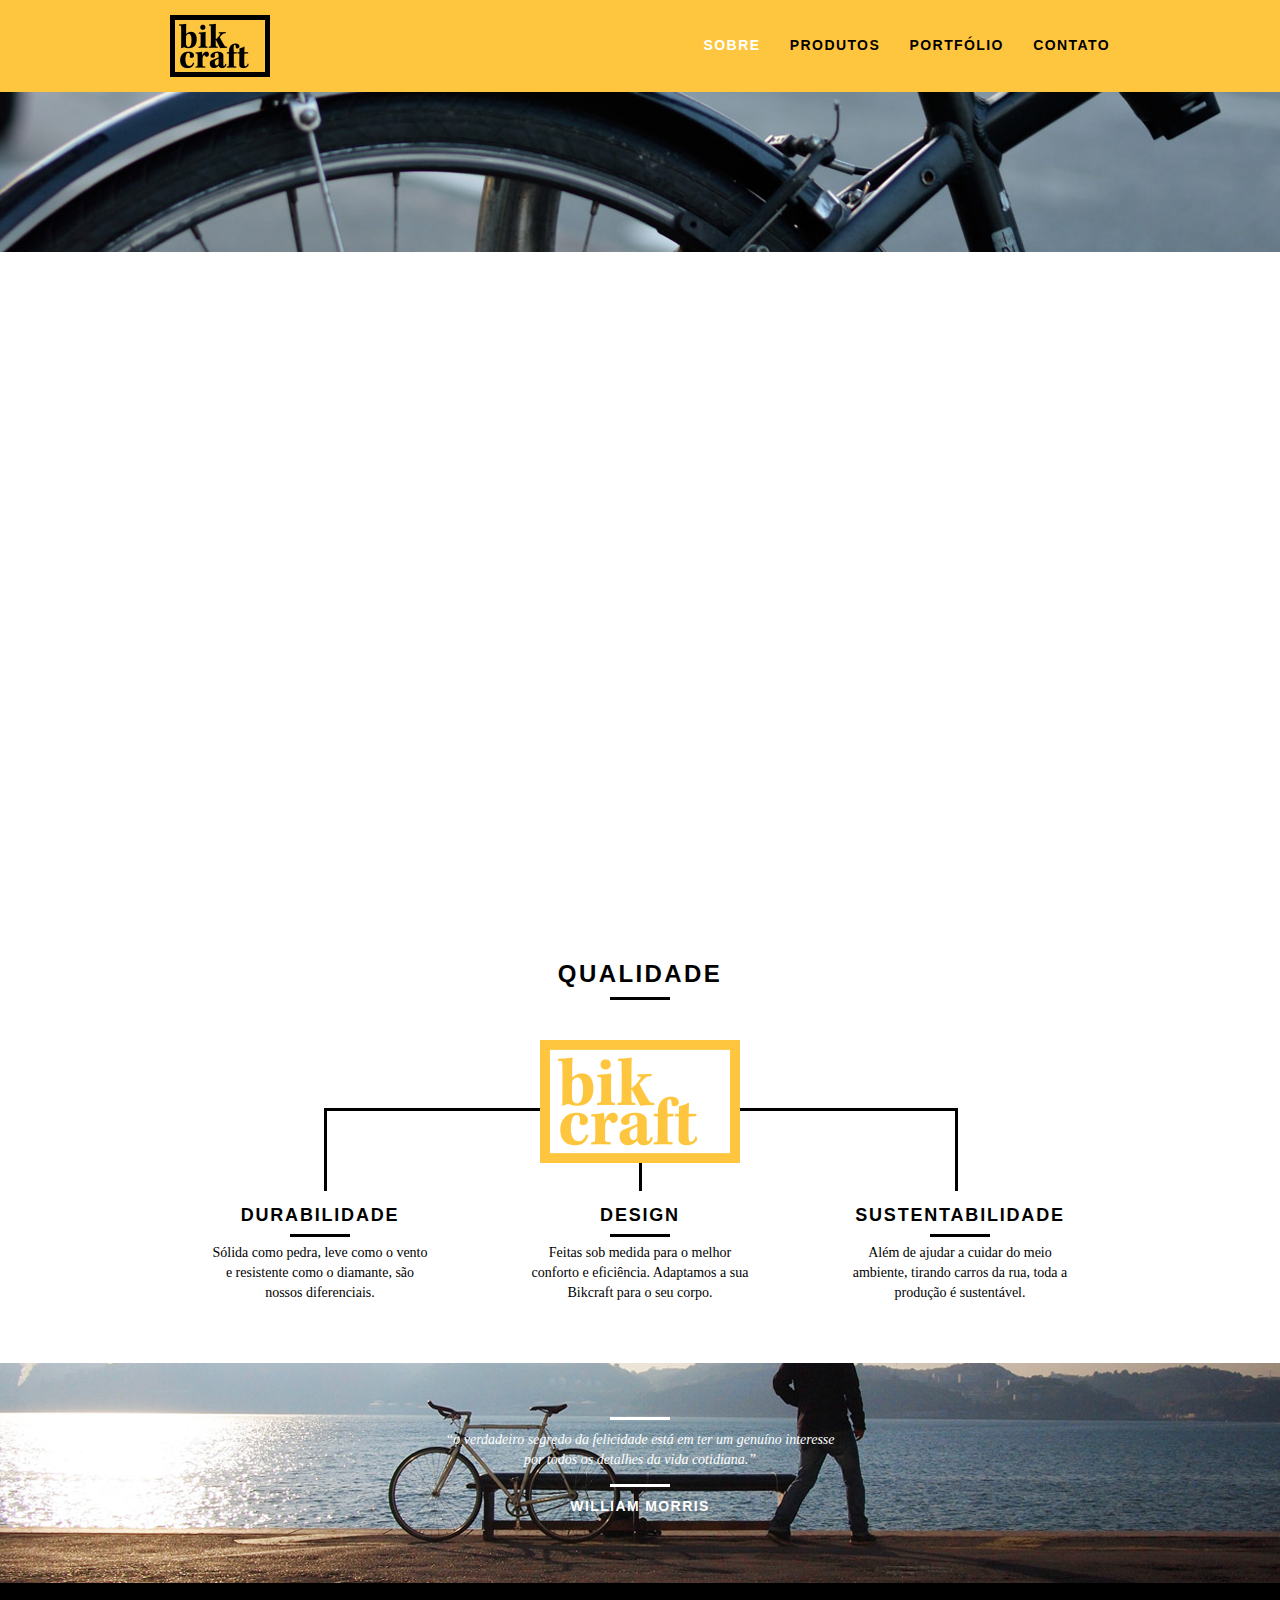
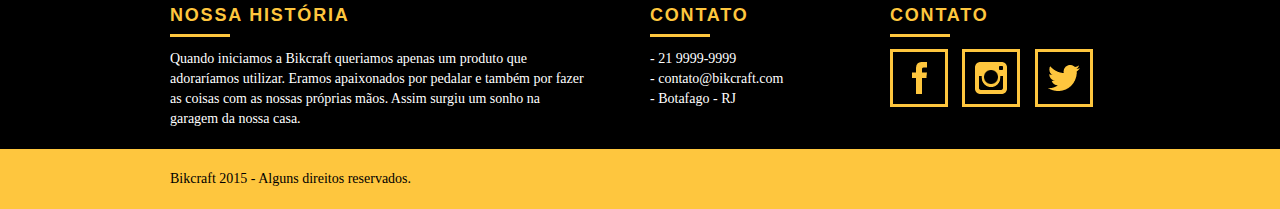
<file: web/sobre.html>
<!DOCTYPE html>
<html lang="pt-br">
	<head>
		<meta charset="utf-8">
		<title>Bikcraft - Sobre</title>
		<meta name="description" content="Compre a sua Bicicleta personalizada na Bikcraft. Possuímos modelos Passeio, Retrô e Esporte.">
		<meta name="viewport" content="width=device-width, initial-scale=1">
		<link rel="shortcut icon" href="favicon.ico">


		<meta property="og:type" content="website">
		<meta property="og:title" content="Bikcraft - Bicicletas Personalizadas">
		<meta property="og:description" content="Compre a sua Bicicleta personalizada na Bikcraft. Possuímos modelos Passeio, Retrô e Esporte.">
		<meta property="og:url" content="http://bikcraft.com/">
		<meta property="og:image" content="http://bikcraft.com/img/og-image.png">
		<link rel="stylesheet" href="css/style.css">
		<script src="js/libs/modernizr.custom.45655.js"></script>
	</head>
	<body>

		<header class="header">
			<div class="container">
				<a href="index.html" class="grid-4">
					<img src="img/bikcraft.png" alt="Bikcraft">
				</a>
				<nav class="grid-12 header_menu">
					<ul>
						<li><a href="sobre.html" class="menu_ativo">Sobre</a></li>
						<li><a href="produtos.html">Produtos</a></li>
						<li><a href="portfolio.html">Portfólio</a></li>
						<li><a href="contato.html">Contato</a></li>
					</ul>
				</nav>
			</div>
		</header>

		<section class="introducao-interna interna_sobre">
			<div class="container">
				<h1>Sobre</h1>
				<p>conheça mais sobre a bikcraft</p>
			</div>
		</section>

		<section class="missao_sobre container animar-interno">
			<div class="grid-10">
				<h2 class="subtitulo-interno">História, Missão e Visão</h2>
				<p>Quando iniciamos a Bikcraft queriamos apenas um produto que adoraríamos utilizar. Eramos apaixonados por pedalar e também por fazer as coisas com as nossas próprias mãos. Assim surgiu um sonho na garagem da nossa casa.</p>
				<p>Conheça os nossos produtos, pergunte para os nossos clientes e descubra a maravilha de ter uma Bikcraft na sua casa.</p>
			</div>
			<div class="grid-6">
				<h2 class="subtitulo-interno">Valores</h2>
				<ul>
					<li>- Qualidade no processo com</li>
					<li>- Foco no cliente sem perder a</li>
					<li>- Diversão, preservando a</li>
					<li>- Natureza com sustentabilidade</li>
				</ul>
			</div>

			<div class="grid-16 foto-equipe">
				<img src="img/equipe-bikcraft.jpg" alt="Equipe Bikcraft">
			</div>

		</section>

		<section class="qualidade container">
			<h2 class="subtitulo">Qualidade</h2>
			<img src="img/bikcraft-qualidade.png" alt="Bikcraft">
			<ul class="qualidade_lista">
				<li class="grid-1-3">
					<h3>Durabilidade</h3>
					<p>Sólida como pedra, leve como o vento e resistente como o diamante, são nossos diferenciais.</p>
				</li>
				<li class="grid-1-3">
					<h3>Design</h3>
					<p>Feitas sob medida para o melhor conforto e eficiência. Adaptamos a sua Bikcraft para o seu corpo.</p>
				</li>
				<li class="grid-1-3">
					<h3>Sustentabilidade</h3>
					<p>Além de ajudar a cuidar do meio ambiente, tirando carros da rua, toda a produção é sustentável.</p>
				</li>
			</ul>
		</section>

		<div class="quebra">
			<blockquote class="quote-externo container">
				<p>“o verdadeiro segredo da felicidade está em ter um genuíno interesse por todos os detalhes da vida cotidiana.”</p>
				<cite>WILLIAM MORRIS</cite>
			</blockquote>
		</div>

		<footer>
			<div class="footer">
				<div class="container">

					<div class="grid-8 footer_historia">
						<h3>Nossa História</h3>
						<p>Quando iniciamos a Bikcraft queriamos apenas um produto que adoraríamos utilizar. Eramos apaixonados por pedalar e também por fazer as coisas com as nossas próprias mãos. Assim surgiu um sonho na garagem da nossa casa.</p>
					</div>

					<div class="grid-4 footer_contato">
						<h3>Contato</h3>
						<ul>
							<li>- 21 9999-9999</li>
							<li>- contato@bikcraft.com</li>
							<li>- Botafago - RJ</li>
						</ul>
					</div>

					<div class="grid-4 footer_redes">
						<h3>Contato</h3>
						<ul>
							<li><a href="http://facebook.com" target="_blank"><img src="img/redes-sociais/facebook.png" alt="Rede social Facebook"></a></li>
							<li><a href="http://instagram.com" target="_blank" ><img src="img/redes-sociais/instagram.png" alt="rede social Instagram"></a></li>
							<li><a href="http://twitter.com" target="_blank"><img src="img/redes-sociais/twitter.png" alt="rede social twitter"></a></li>
						</ul>
					</div>

				</div>
			</div>

			<div class="copy">
				<div class="container">
					<p class="grid-16">Bikcraft 2015 - Alguns direitos reservados.</p>
				</div>
			</div>
		</footer>

	<!-- JavaScript -->
	<script src="js/libs/jquery-1.11.2.min.js"></script>
	<script src="js/plugins.js"></script>
	<script src="js/main.js"></script>
	<!-- JavaScript -->

	</body>
</html>
</file>
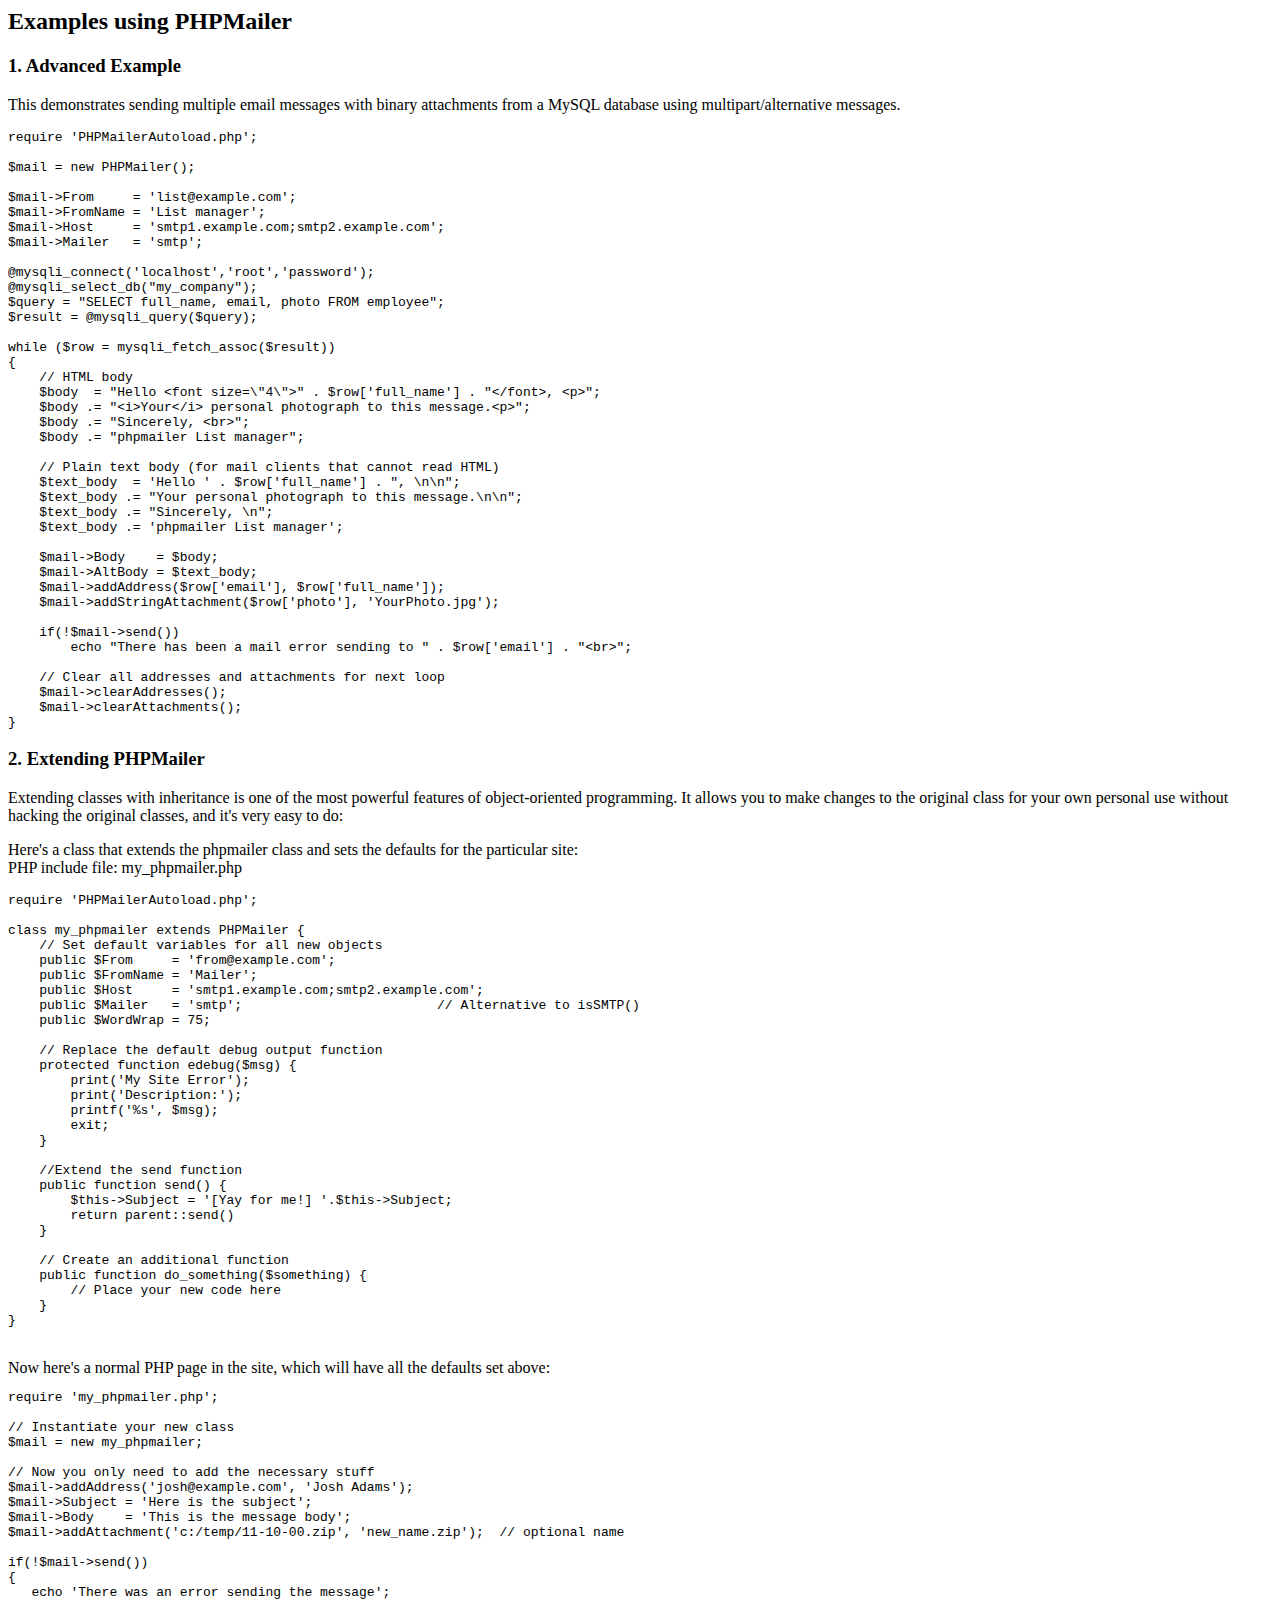
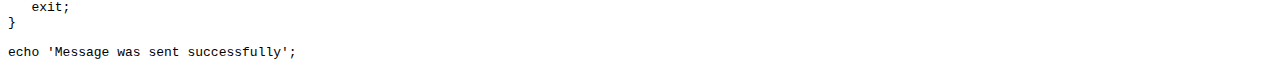
<file: web/PHPMailer/docs/extending.html>
<html>
<head>
<title>Examples using phpmailer</title>
</head>

<body>

<h2>Examples using PHPMailer</h2>

<h3>1. Advanced Example</h3>
<p>

This demonstrates sending multiple email messages with binary attachments
from a MySQL database using multipart/alternative messages.<p>

<pre>
require 'PHPMailerAutoload.php';

$mail = new PHPMailer();

$mail->From     = 'list@example.com';
$mail->FromName = 'List manager';
$mail->Host     = 'smtp1.example.com;smtp2.example.com';
$mail->Mailer   = 'smtp';

@mysqli_connect('localhost','root','password');
@mysqli_select_db("my_company");
$query = "SELECT full_name, email, photo FROM employee";
$result = @mysqli_query($query);

while ($row = mysqli_fetch_assoc($result))
{
    // HTML body
    $body  = "Hello &lt;font size=\"4\"&gt;" . $row['full_name'] . "&lt;/font&gt;, &lt;p&gt;";
    $body .= "&lt;i&gt;Your&lt;/i&gt; personal photograph to this message.&lt;p&gt;";
    $body .= "Sincerely, &lt;br&gt;";
    $body .= "phpmailer List manager";

    // Plain text body (for mail clients that cannot read HTML)
    $text_body  = 'Hello ' . $row['full_name'] . ", \n\n";
    $text_body .= "Your personal photograph to this message.\n\n";
    $text_body .= "Sincerely, \n";
    $text_body .= 'phpmailer List manager';

    $mail->Body    = $body;
    $mail->AltBody = $text_body;
    $mail->addAddress($row['email'], $row['full_name']);
    $mail->addStringAttachment($row['photo'], 'YourPhoto.jpg');

    if(!$mail->send())
        echo "There has been a mail error sending to " . $row['email'] . "&lt;br&gt;";

    // Clear all addresses and attachments for next loop
    $mail->clearAddresses();
    $mail->clearAttachments();
}
</pre>
<p>

<h3>2. Extending PHPMailer</h3>
<p>

Extending classes with inheritance is one of the most
powerful features of object-oriented programming. It allows you to make changes to the
original class for your own personal use without hacking the original
classes, and it's very easy to do:

<p>
Here's a class that extends the phpmailer class and sets the defaults
for the particular site:<br>
PHP include file: my_phpmailer.php
<p>

<pre>
require 'PHPMailerAutoload.php';

class my_phpmailer extends PHPMailer {
    // Set default variables for all new objects
    public $From     = 'from@example.com';
    public $FromName = 'Mailer';
    public $Host     = 'smtp1.example.com;smtp2.example.com';
    public $Mailer   = 'smtp';                         // Alternative to isSMTP()
    public $WordWrap = 75;

    // Replace the default debug output function
    protected function edebug($msg) {
        print('My Site Error');
        print('Description:');
        printf('%s', $msg);
        exit;
    }

    //Extend the send function
    public function send() {
        $this->Subject = '[Yay for me!] '.$this->Subject;
        return parent::send()
    }

    // Create an additional function
    public function do_something($something) {
        // Place your new code here
    }
}
</pre>
<br>
Now here's a normal PHP page in the site, which will have all the defaults set above:<br>

<pre>
require 'my_phpmailer.php';

// Instantiate your new class
$mail = new my_phpmailer;

// Now you only need to add the necessary stuff
$mail->addAddress('josh@example.com', 'Josh Adams');
$mail->Subject = 'Here is the subject';
$mail->Body    = 'This is the message body';
$mail->addAttachment('c:/temp/11-10-00.zip', 'new_name.zip');  // optional name

if(!$mail->send())
{
   echo 'There was an error sending the message';
   exit;
}

echo 'Message was sent successfully';
</pre>
</body>
</html>
</file>
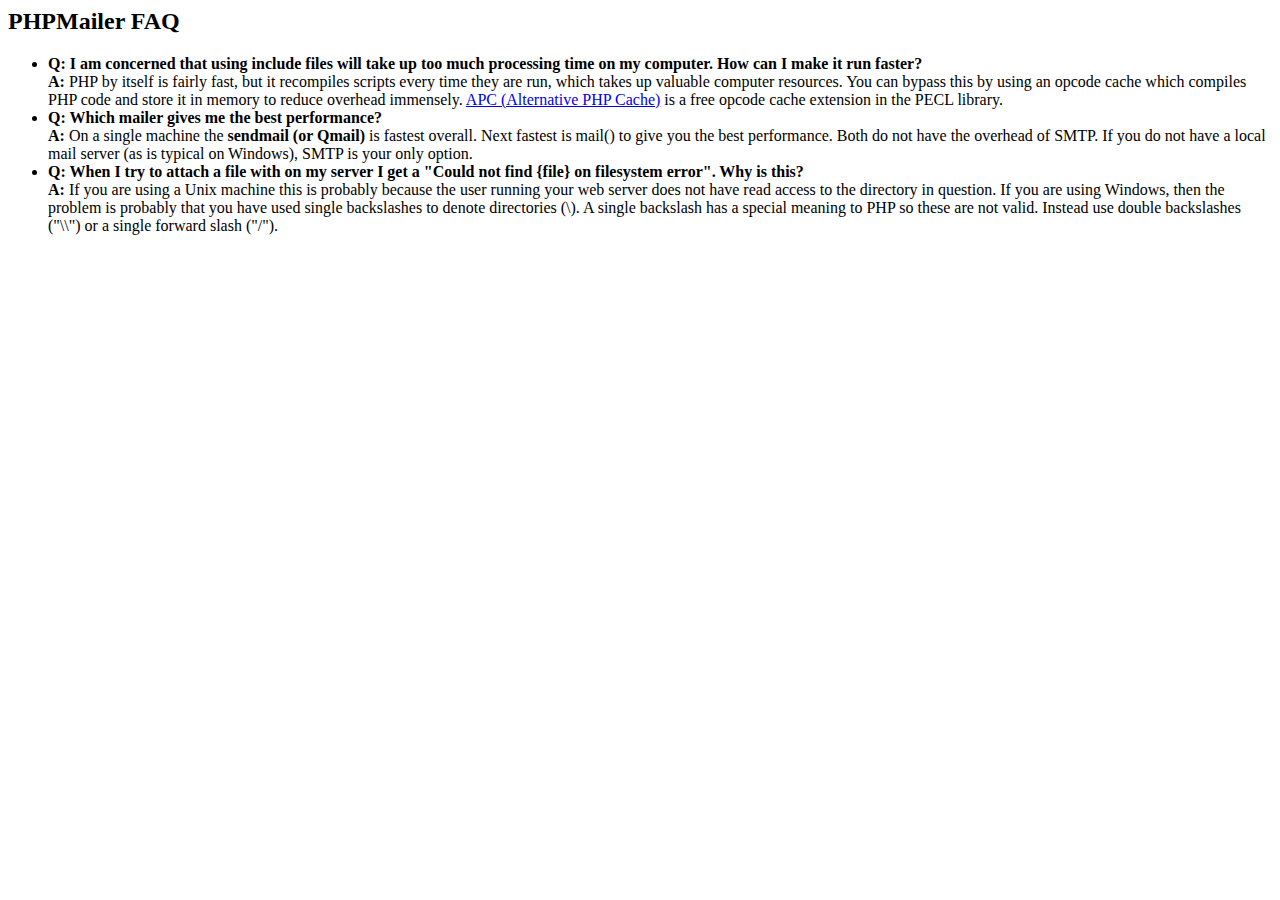
<file: web/PHPMailer/docs/faq.html>
﻿<html>
<head>
<title>PHPMailer FAQ</title>
</head>
<body>
<h2>PHPMailer FAQ</h2>
<ul>
    <li><strong>Q: I am concerned that using include files will take up too much
    processing time on my computer. How can I make it run faster?</strong><br>
    <strong>A:</strong> PHP by itself is fairly fast, but it recompiles scripts every time they are run, which takes up valuable
    computer resources. You can bypass this by using an opcode cache which compiles
    PHP code and store it in memory to reduce overhead immensely. <a href="http://www.php.net/apc/">APC
    (Alternative PHP Cache)</a> is a free opcode cache extension in the PECL library.</li>
    <li><strong>Q: Which mailer gives me the best performance?</strong><br>
    <strong>A:</strong> On a single machine the <strong>sendmail (or Qmail)</strong> is fastest overall.
    Next fastest is mail() to give you the best performance. Both do not have the overhead of SMTP.
    If you do not have a local mail server (as is typical on Windows), SMTP is your only option.</li>
    <li><strong>Q: When I try to attach a file with on my server I get a
    "Could not find {file} on filesystem error". Why is this?</strong><br>
    <strong>A:</strong> If you are using a Unix machine this is probably because the user
    running your web server does not have read access to the directory in question. If you are using Windows,
    then the problem is probably that you have used single backslashes to denote directories (\).
    A single backslash has a special meaning to PHP so these are not
    valid. Instead use double backslashes ("\\") or a single forward
    slash ("/").</li>
</ul>
</body>
</html>
</file>
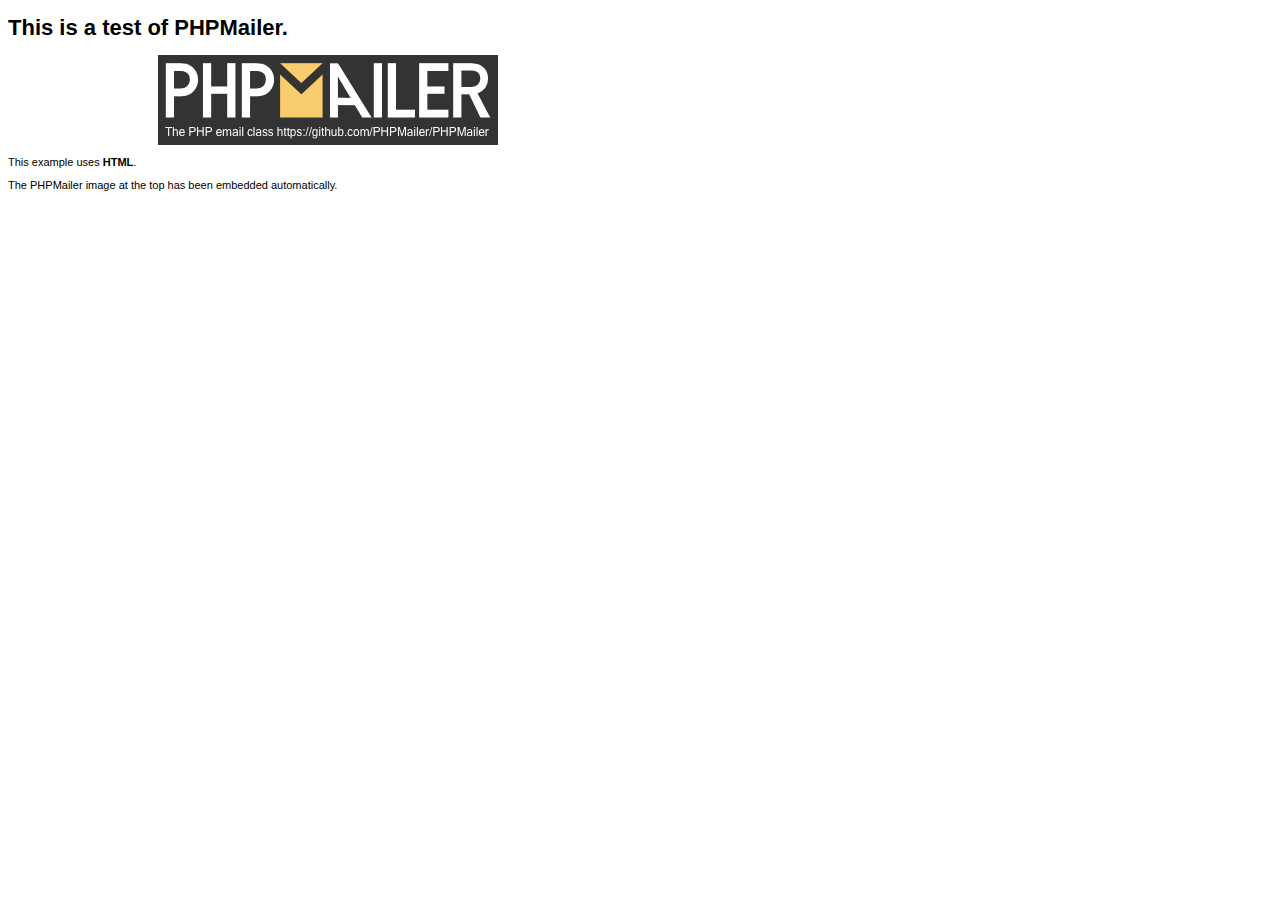
<file: web/PHPMailer/examples/contents.html>
<!DOCTYPE HTML PUBLIC "-//W3C//DTD HTML 4.01 Transitional//EN" "http://www.w3.org/TR/html4/loose.dtd">
<html>
<head>
  <meta http-equiv="Content-Type" content="text/html; charset=utf-8">
  <title>PHPMailer Test</title>
</head>
<body>
  <div style="width: 640px; font-family: Arial, Helvetica, sans-serif; font-size: 11px;">
    <h1>This is a test of PHPMailer.</h1>
    <div align="center">
      <a href="https://github.com/PHPMailer/PHPMailer/"><img src="images/phpmailer.png" height="90" width="340" alt="PHPMailer rocks"></a>
    </div>
    <p>This example uses <strong>HTML</strong>.</p>
    <p>The PHPMailer image at the top has been embedded automatically.</p>
  </div>
</body>
</html>
</file>
<file: web/css/style.css>
html{font-family:sans-serif;-ms-text-size-adjust:100%;-webkit-text-size-adjust:100%}body{margin:0}article,aside,details,figcaption,figure,footer,header,hgroup,main,menu,nav,section,summary{display:block}audio,canvas,progress,video{display:inline-block;vertical-align:baseline}audio:not([controls]){display:none;height:0}[hidden],template{display:none}a{background-color:transparent}a:active,a:hover{outline:0}abbr[title]{border-bottom:1px dotted}b,strong{font-weight:700}dfn{font-style:italic}h1{font-size:2em;margin:.67em 0}mark{background:#ff0;color:#000}small{font-size:80%}sub,sup{font-size:75%;line-height:0;position:relative;vertical-align:baseline}sup{top:-.5em}sub{bottom:-.25em}img{border:0}svg:not(:root){overflow:hidden}figure{margin:1em 40px}hr{-moz-box-sizing:content-box;box-sizing:content-box;height:0}pre{overflow:auto}code,kbd,pre,samp{font-family:monospace,monospace;font-size:1em}button,input,optgroup,select,textarea{color:inherit;font:inherit;margin:0}button{overflow:visible}button,select{text-transform:none}button,html input[type="button"],/* 1 */
input[type="reset"],input[type="submit"]{-webkit-appearance:button;cursor:pointer}button[disabled],html input[disabled]{cursor:default}button::-moz-focus-inner,input::-moz-focus-inner{border:0;padding:0}input{line-height:normal}input[type="checkbox"],input[type="radio"]{box-sizing:border-box;padding:0}input[type="number"]::-webkit-inner-spin-button,input[type="number"]::-webkit-outer-spin-button{height:auto}input[type="search"]{-webkit-appearance:textfield;-moz-box-sizing:content-box;-webkit-box-sizing:content-box;box-sizing:content-box}input[type="search"]::-webkit-search-cancel-button,input[type="search"]::-webkit-search-decoration{-webkit-appearance:none}fieldset{border:1px solid silver;margin:0 2px;padding:.35em .625em .75em}legend{border:0;padding:0}textarea{overflow:auto}optgroup{font-weight:700}table{border-collapse:collapse;border-spacing:0}td,th{padding:0}a{text-decoration:none}ol,ul{list-style:none}html,body,div,span,iframe,h1,h2,h3,h4,h5,h6,p,blockquote,a,em,img,dl,dt,dd,ol,ul,li,fieldset,form,label,legend,article,footer,header,nav,section,main{margin:0;padding:0;border:0;vertical-align:baseline}h1,h2,h3,h4,h5,h6,p,a,ul{font-size:1em;font-weight:400}*,:before,:after{-webkit-box-sizing:border-box;-moz-box-sizing:border-box;box-sizing:border-box}.container{width:960px;margin:0 auto;padding:0;position:relative}.container:after,.container:before{content:" ";display:table}.container:after{clear:both}.grid-1,.grid-2,.grid-3,.grid-4,.grid-5,.grid-6,.grid-7,.grid-8,.grid-9,.grid-10,.grid-11,.grid-12,.grid-13,.grid-14,.grid-15,.grid-16,.grid-1-3{float:left;margin-left:10px;margin-right:10px}.grid-1{width:40px}.grid-2{width:100px}.grid-3{width:160px}.grid-4{width:220px}.grid-5{width:280px}.grid-6{width:340px}.grid-7{width:400px}.grid-8{width:460px}.grid-9{width:520px}.grid-10{width:580px}.grid-11{width:640px}.grid-12{width:700px}.grid-13{width:760px}.grid-14{width:820px}.grid-15{width:880px}.grid-16{width:940px}.grid-1-3{width:300px}@media only screen and (min-width: 768px) and (max-width: 959px){.container{width:768px}.grid-1{width:28px}.grid-2{width:76px}.grid-3{width:124px}.grid-4{width:172px}.grid-5{width:220px}.grid-6{width:268px}.grid-7{width:316px}.grid-8{width:364px}.grid-9{width:412px}.grid-10{width:460px}.grid-11{width:508px}.grid-12{width:556px}.grid-13{width:604px}.grid-14{width:652px}.grid-15{width:700px}.grid-16{width:748px}.grid-1-3{width:236px}}@media only screen and (max-width: 767px){.container{width:300px}.grid-1,.grid-2,.grid-3,.grid-4,.grid-5,.grid-6,.grid-7,.grid-8,.grid-9,.grid-10,.grid-11,.grid-12,.grid-13,.grid-14,.grid-15,.grid-16,.grid-1-3{width:300px;margin:0 0 20px;float:none}}body{font-family:Arial,Helvetica,sans-serif}p{font-family:Georgia,"Times New Roman",serif;font-size:14px;line-height:20px}img{display:block;max-width:100%}.formphp label.nao-aparece,.formphp input.nao-aparece{display:none!important}#form-erro span,#form-send span{font-size:18px;line-height:25px;margin-bottom:10px;display:block}#form-send{color:#31aa39}#form-erro{color:#f64540}.btn{border:3px solid #fec63e;padding:10px 30px;color:#fec63e;font-size:14px;line-height:20px;text-transform:uppercase;font-weight:700;letter-spacing:.1em;transition:all .5s ease}.btn:hover{color:#fff;border-color:#fff}.btn.btn-preto:hover{color:#000;border-color:#000}.subtitulo{font-size:24px;line-height:30px;font-weight:700;letter-spacing:.1em;color:#000;text-transform:uppercase;text-align:center;margin-bottom:40px}.subtitulo:after{content:"";display:block;width:60px;height:3px;background:#000;margin:8px auto}.subtitulo-interno{font-size:24px;line-height:30px;font-weight:700;letter-spacing:.1em;color:#000;text-transform:uppercase;margin-bottom:20px}.subtitulo-interno:after{content:"";display:block;width:60px;height:3px;background:#000;margin:8px 0}.header{position:fixed;top:0;width:100%;background:#fec63e;padding:15px 0;z-index:10}.header_menu{text-align:right}.header_menu ul li{display:inline-block;margin-left:25px;margin-top:20px}.header_menu ul li a{color:#000;font-weight:700;text-transform:uppercase;letter-spacing:.1em;font-size:14px;line-height:20px;padding:10px 0;transition:all .3s ease}.header_menu ul li a:hover{color:#FFF}.header_menu ul li a.menu_ativo{color:#FFF}.introducao{width:100%;height:380px;background:url(../img/bg.jpg) no-repeat center;background-size:cover;margin-top:92px;text-align:center;padding-top:80px}.introducao h1{font-size:48px;color:#FFF;font-weight:700;text-transform:uppercase}.quote-externo{max-width:320px;margin:0 auto;margin-bottom:40px;color:#fff}.quote-externo p{font-style:italic}.quote-externo p:before,.quote-externo p:after{content:"";display:block;width:60px;height:3px;background:#fff;margin:14px auto 10px}.quote-externo cite{font-style:normal;font-weight:700;font-size:14px;letter-spacing:.1em}.introducao-interna{width:100%;margin-top:92px;height:160px;text-align:center;color:#fff;padding-top:30px}.introducao-interna h1{font-size:36px;font-weight:700;text-transform:uppercase}.introducao-interna h1:after{content:"";display:block;width:60px;height:3px;background:#fff;margin:6px auto 10px}.produtos{padding:60px 0}.produtos_lista li{background:#fec63e;text-align:center}.produtos_lista li img{margin:0 auto}.produtos_lista li h3{font-weight:700;font-size:18px;line-height:25px;text-transform:uppercase;letter-spacing:.1em;margin-top:20px}.produtos_lista li h3:after{content:"";display:block;width:60px;height:3px;background:#000;margin:2px auto}.produtos_lista li p{padding:10px 20px 20px}.produtos_icone{background:#000;padding:20px}.call{padding-top:40px;text-align:center;clear:both}.call p{margin-bottom:20px}.portfolio{width:100%;background:#000;padding:40px 0}.portfolio .subtitulo{color:#fec63e}.portfolio .subtitulo:after{background:#fec63e}.portfolio_lista div:last-of-type{margin-top:20px}.portfolio .call p{color:#fff}.qualidade{padding:60px 0}.qualidade:after{content:"";width:634px;height:83px;display:block;background:url(../img/linhas.png) no-repeat center;position:absolute;top:209px;right:162px;z-index:-1}.qualidade img{margin:0 auto}.qualidade_lista{padding-top:20px;overflow:auto}.qualidade_lista li{text-align:center;padding:0 40px}.qualidade_lista li h3{font-weight:700;font-size:18px;line-height:25px;text-transform:uppercase;letter-spacing:.1em;margin-top:20px}.qualidade_lista li h3:after{content:"";display:block;width:60px;height:3px;background:#000;margin:6px auto}.quebra{width:100%;height:220px;background:url(../img/bg-footer.jpg) no-repeat center;background-size:cover;text-align:center;padding-top:40px}.quebra .quote-externo{max-width:400px}.footer{width:100%;background:#000;color:#fff;padding:20px 0}.footer h3{font-size:18px;line-height:25px;color:#fec63e;text-transform:uppercase;letter-spacing:.1em;font-weight:700}.footer h3:after{content:"";display:block;width:60px;height:3px;background:#fec63e;margin:6px 0 12px}.footer_historia{padding-right:40px}.footer_contato ul li{font-size:14px;line-height:20px;font-family:Georgia,"Times New Roman",serif}.footer_redes ul li{display:inline-block;margin-right:10px}.footer_redes ul li a{border:3px solid #fec63e;display:block;padding:10px;transition:all .5s ease}.footer_redes ul li a:hover{border-color:#fff}.copy{width:100%;background:#fec63e;padding:20px 0}.js .introducao h1,.js .introducao blockquote,.js .introducao .btn,.js .animar,.js .animar-interno,.js .introducao-interna h1,.js .introducao-interna p{opacity:0}.animated{-webkit-animation-duration:1s;animation-duration:1s;-webkit-animation-fill-mode:both;animation-fill-mode:both}@-webkit-keyframes fadeInDown{0%{opacity:0;-webkit-transform:translate3d(0,-20px,0);transform:translate3d(0,-20px,0)}100%{opacity:1;-webkit-transform:none;transform:none}}@keyframes fadeInDown{0%{opacity:0;-webkit-transform:translate3d(0,-20px,0);transform:translate3d(0,-20px,0)}100%{opacity:1;-webkit-transform:none;transform:none}}.fadeInDown{-webkit-animation-name:fadeInDown;animation-name:fadeInDown}.interna_sobre{background:url(../img/bg-sobre.jpg) no-repeat center;background-size:cover}.missao_sobre{padding-top:60px}.missao_sobre p{font-size:18px;line-height:25px;margin-bottom:1em;padding-right:60px}.missao_sobre ul li{font-family:Georgia,"Times New Roman",serif;font-size:18px;line-height:30px}.foto-equipe{padding-top:20px}.interna_produtos{background:url(../img/bg-produtos.jpg) no-repeat center;background-size:cover}.produto_item{padding-top:60px}.produto_item h2{color:#fff;font-size:36px;text-transform:uppercase;letter-spacing:.1em;font-weight:700;position:relative;top:-180px;text-align:center;margin-bottom:-56px}.produto_item h2:after,.produto_item h2:before{content:"";display:block;width:60px;height:3px;background:#fff;margin:6px auto 8px}.produto_icone{background:#000;padding:70px 0}.produto_icone img{margin:0 auto}.produto_info{background:#000}.produto_info p{color:#fff;font-size:18px;line-height:25px;height:180px;padding:30px 40px}.produto_info ul li{background:#fec63e;text-transform:uppercase;font-size:18px;line-height:20px;font-weight:700;float:left;width:229px;height:49px;text-align:center;padding-top:16px}.produto_info ul li:nth-child(1),.produto_info ul li:nth-child(2){margin-bottom:2px}.produto_info ul li:nth-child(even){margin-left:2px}.orcamento{background:#000;width:100%;margin-top:60px;padding:40px 0}.orcamento h2{color:#fec63e}.orcamento h2:after{background:#fec63e}.form{padding-right:60px}.form label{display:block;color:#fff;font-family:Georgia,"Times New Roman",serif;font-size:18px;line-height:25px;margin-bottom:4px}.form input{display:block;width:100%;border:4px solid #fec63e;background:none;color:#fff;padding:7px 10px;margin-bottom:10px;outline:none;font-size:14px;font-family:Georgia,"Times New Roman",serif}.form textarea{display:block;width:100%;height:120px;border:4px solid #fec63e;background:none;color:#fff;padding:7px 10px;margin-bottom:20px;outline:none;font-size:14px;font-family:Georgia,"Times New Roman",serif}.form button{padding:7px 40px;background:none}.orcamento_dados{color:#fff}.orcamento_dados h3{font-size:18px;line-height:25px;text-transform:uppercase;color:#fec63e;font-weight:700}.orcamento_dados span{display:block;font-size:18px;line-height:30px;font-family:Georgia,"Times New Roman",serif}.orcamento_dados span:nth-of-type(2){margin-bottom:40px}.orcamento_dados ul{padding-right:60px}.orcamento_dados ul li{font-family:Georgia,"Times New Roman",serif;font-size:14px;padding:10px 15px}.orcamento_dados ul li:nth-child(odd){background:#1d1d1d}.orcamento_dados p{margin:8px 0}.interna_portfolio{background:url(../img/bg-portfolio.jpg) no-repeat center;background-size:cover}.quote_clientes{padding:60px 0;max-width:460px;margin:0 auto}.quote_clientes p{text-align:center;font-family:Georgia,"Times New Roman",serif;font-size:18px;line-height:25px;font-style:italic;margin-bottom:20px}.quote_clientes cite{font-size:18px;font-weight:700;float:right;font-style:normal}.rslides,.rslides_portfolio{position:relative;list-style:none;overflow:hidden;width:100%;padding:0;margin:0}.rslides li,.rslides_portfolio li{-webkit-backface-visibility:hidden;position:absolute;display:none;width:100%;left:0;top:0}.rslides li:first-child,.rslides_portfolio li:first-child{position:relative;display:block;float:left}.rslides img,.rslides_portfolio img{display:block;height:auto;width:100%;border:0}.rslides_tabs{text-align:center;margin-top:14px}.rslides_tabs li{display:inline;margin:0 5px}.rslides_tabs li a{display:inline-block;width:12px;height:12px;background:#1d1d1d;color:#1d1d1d;border-radius:20px;overflow:hidden;text-indent:-200px}.rslides_tabs li a:hover,.rslides_tabs li.rslides_here a{background:#fec63e;color:#fec63e}.interna_contato{background:url(../img/bg-contato.jpg) no-repeat center;background-size:cover}.contato{padding:40px 0}.contato_form{padding-right:60px}.contato_form label{display:block;font-family:Georgia,"Times New Roman",serif;font-size:18px;line-height:25px;margin-bottom:4px}.contato_form input{display:block;width:100%;border:4px solid #fec63e;background:none;padding:7px 10px;margin-bottom:10px;outline:none;font-size:14px;font-family:Georgia,"Times New Roman",serif}.contato_form textarea{display:block;width:100%;height:120px;border:4px solid #fec63e;background:none;padding:7px 10px;margin-bottom:20px;outline:none;font-size:14px;font-family:Georgia,"Times New Roman",serif}.contato_form button{padding:7px 40px;background:none}.orcamento_dados{color:#fff}.contato_dados h3{font-size:18px;line-height:25px;text-transform:uppercase;color:#fec63e;font-weight:700}.contato_dados span{display:block;font-size:18px;line-height:30px;font-family:Georgia,"Times New Roman",serif}.contato_dados span:nth-of-type(even){margin-bottom:30px}.contato_dados ul{margin-top:10px}.contato_dados ul li{display:inline-block;margin-right:10px}.contato_dados ul li a{border:3px solid #fec63e;display:block;padding:10px}.contato_dados ul li a:hover{border-color:#000}.contato_mapa{margin-bottom:60px}@media only screen and (min-width: 768px) and (max-width: 959px){.qualidade:after{right:66px}.qualidade_lista li{padding:0 10px}.footer_redes ul li a{border:3px solid #fec63e;display:block;padding:6px}.footer_redes ul li a img{width:26px;height:26px}.produto_item h2{top:-150px;margin-bottom:-56px}.produto_icone{padding:41px 0}.produto_info p{font-size:14px;line-height:20px;height:122px;padding:20px 30px}.produto_info ul li{width:181px;height:49px}}@media only screen and (max-width: 767px){.header{position:relative;padding-bottom:0}.header img{margin:0 auto 10px}.header_menu{text-align:center}.header_menu ul li{margin:5px}.header_menu ul li a{border:4px solid #000;width:136px;display:block;float:left}.header_menu ul li a:hover{border-color:#fff}.header_menu ul li a.menu_ativo{border-color:#fff}.introducao h1{font-size:36px}.introducao{margin-top:0;padding-top:40px;background:url(../img/bg-mobile.jpg) no-repeat center;background-size:cover}.introducao-interna{margin-top:0}.call{padding-top:10px}.qualidade:after{display:none}.missao_sobre p{font-size:14px;line-height:20px;padding-right:0}.missao_sobre ul li{font-size:14px;line-height:25px}.produto_item h2{top:-100px;margin-bottom:-68px}.produto_icone{padding:41px 0}.produto_info p{font-size:14px;line-height:20px;height:auto;padding:20px 30px}.produto_info ul li{width:149px;height:49px;font-size:14px;line-height:20px;padding-top:14px}.form{padding-right:0}.orcamento_dados ul{padding-right:0}.contato_form{padding-right:0;margin-bottom:40px}}
</file>
